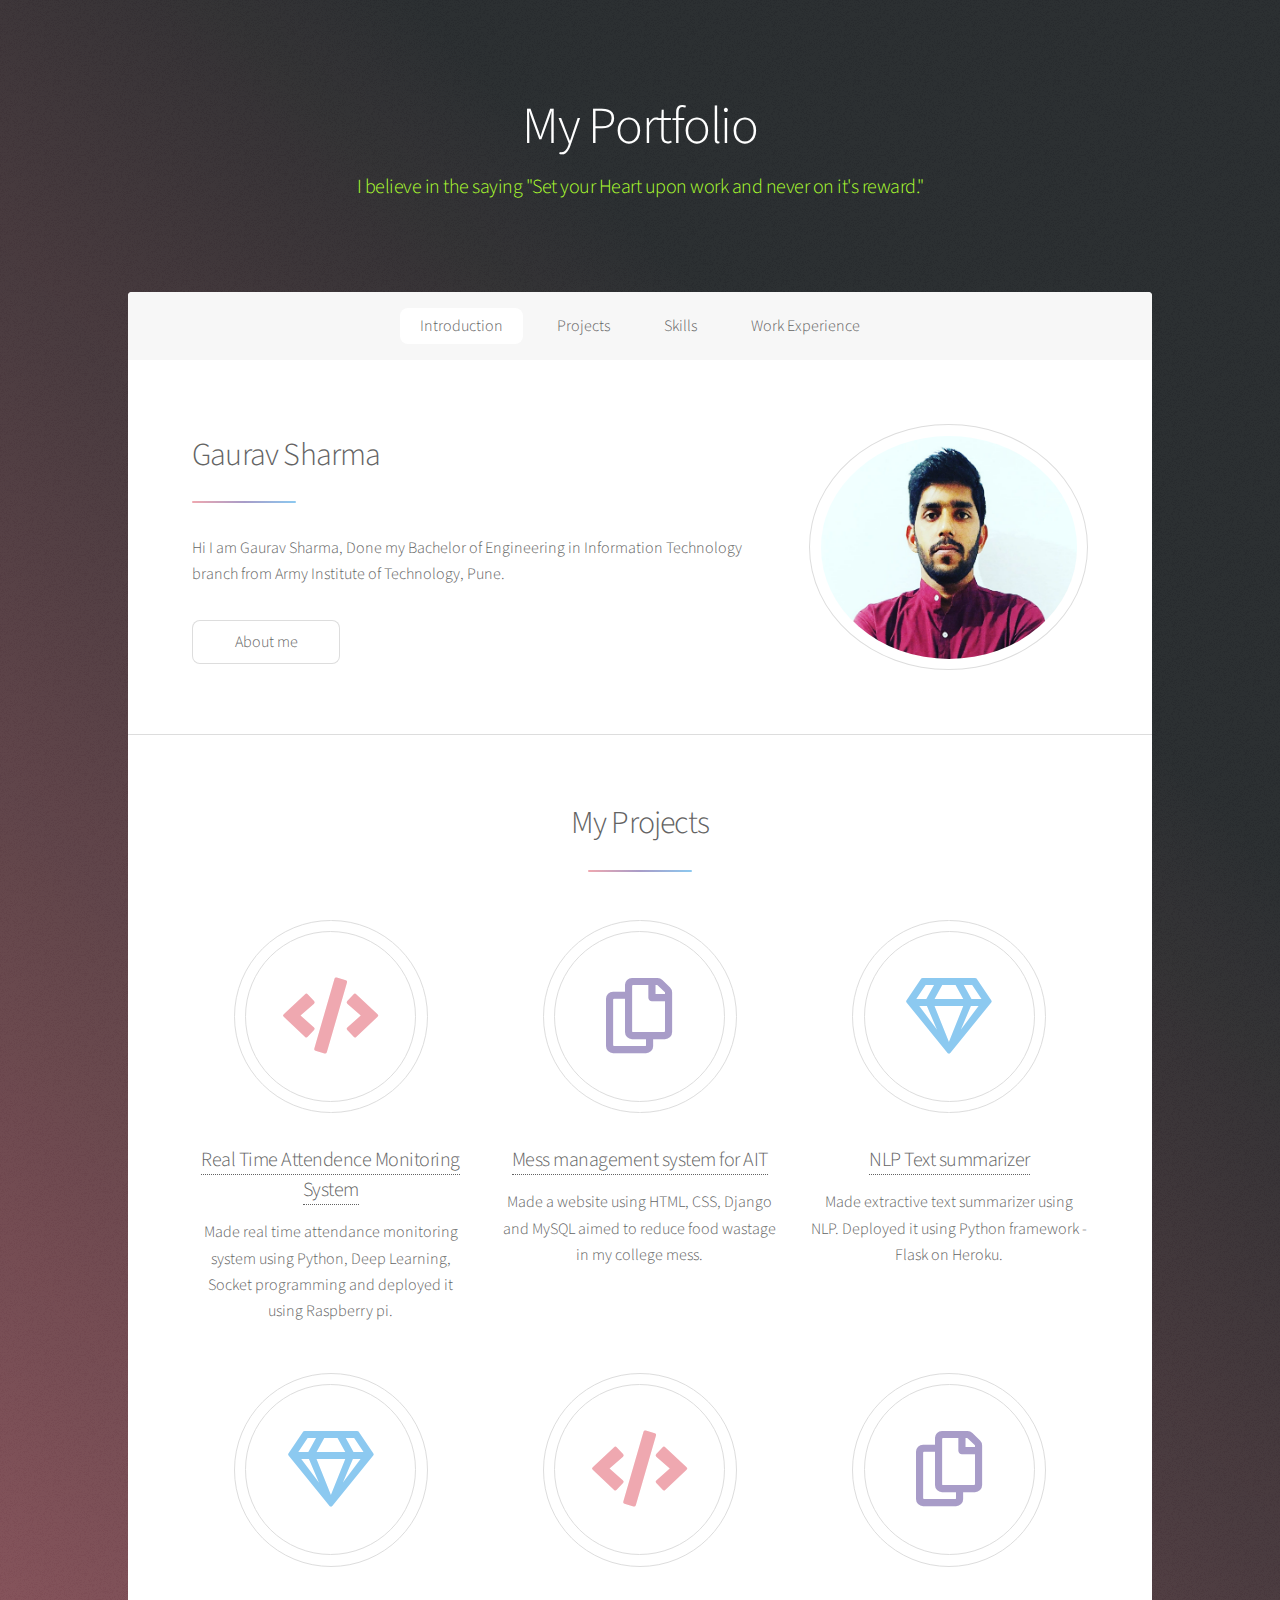
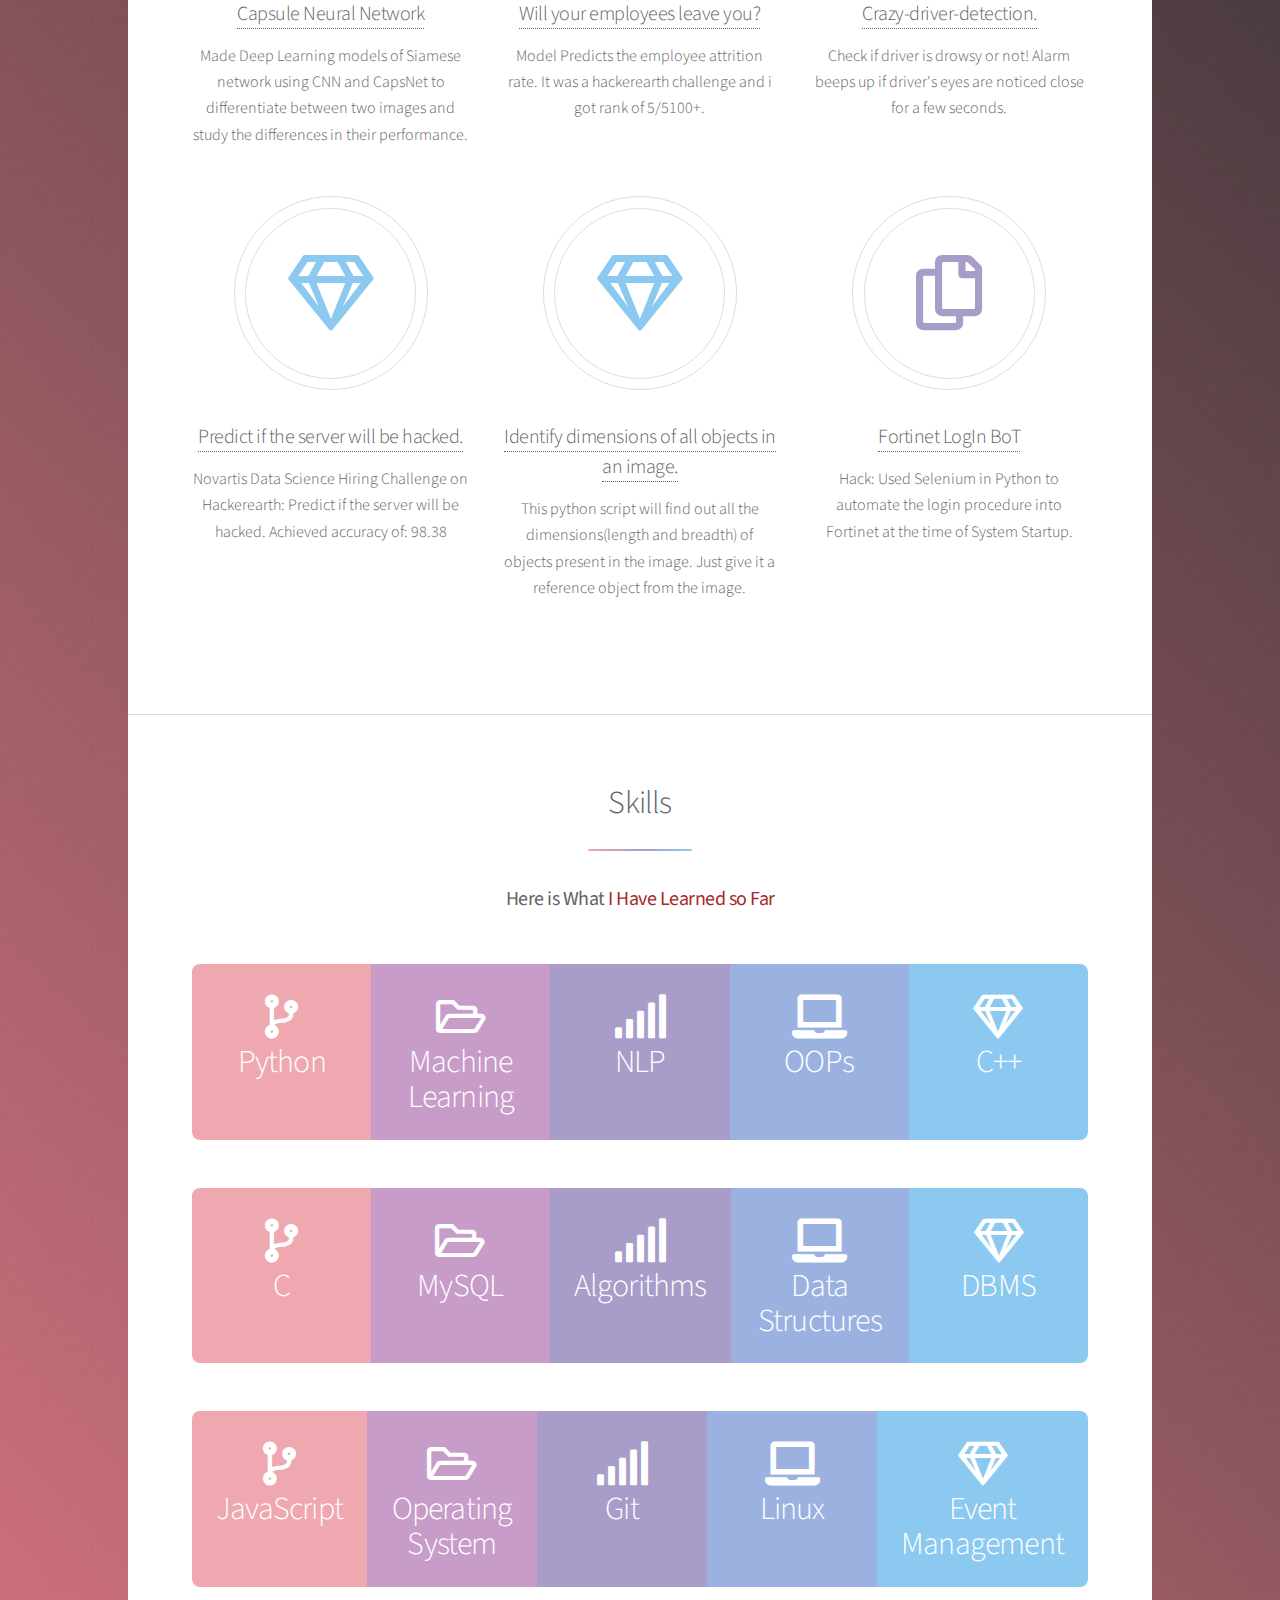
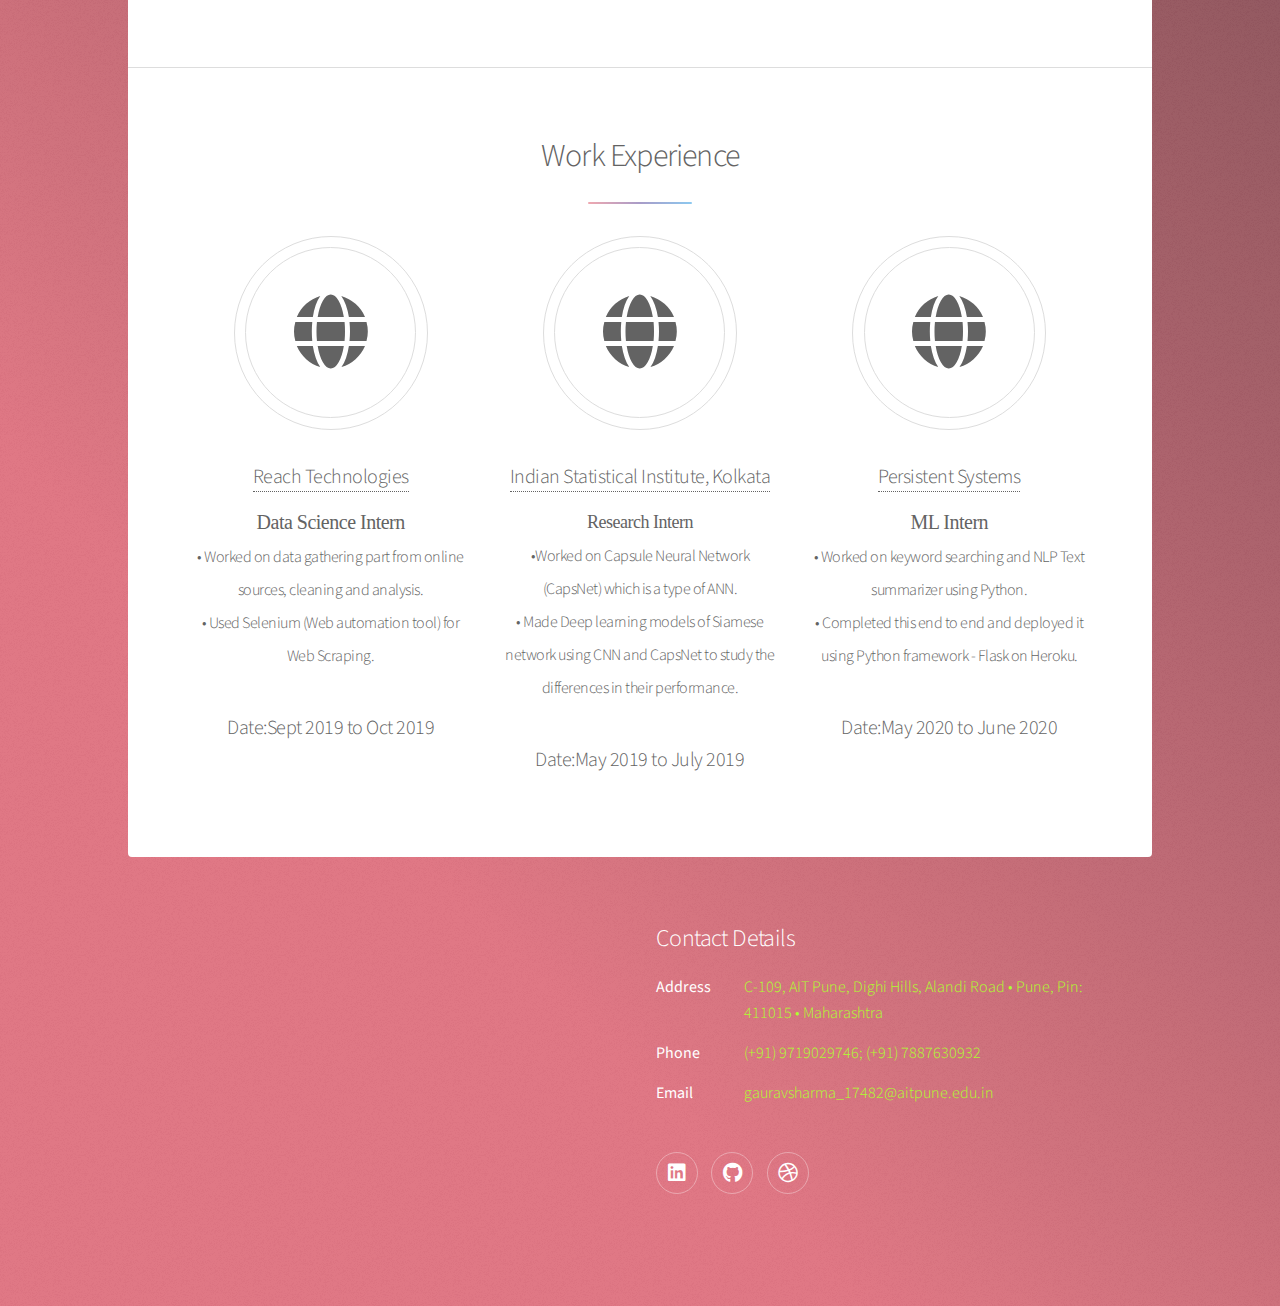
<file: index.html>
<!DOCTYPE HTML>
<!--
	Stellar by HTML5 UP
	html5up.net | @ajlkn
	Free for personal and commercial use under the CCA 3.0 license (html5up.net/license)
-->
<html>
	<head>
		<title>Resume</title>
		<meta charset="utf-8" />
		<meta name="viewport" content="width=device-width, initial-scale=1, user-scalable=no" />
		<link rel="stylesheet" href="assets/css/main.css" />
		<noscript><link rel="stylesheet" href="assets/css/noscript.css" /></noscript>
	</head>
	<body style = "background-color: brown;" class="is-preload">

		<!-- Wrapper -->
			<div id="wrapper">

				<!-- Header -->
					<header id="header" class="alt">
						<h1>My Portfolio</h1>
						<p>I believe in the saying  "Set your Heart upon work and never on it's reward."<br />

					</header>

				<!-- Nav -->
					<nav id="nav">
						<ul>
							<li><a href="#intro" class="active">Introduction</a></li>
							<li><a href="#first">Projects</a></li>
							<li><a href="#second">Skills</a></li>
							<li><a href="#cta">Work Experience</a></li>
						</ul>
					</nav>

				<!-- Main -->
					<div id="main">

						<!-- Introduction -->
							<section id="intro" class="main">
								<div class="spotlight">
									<div class="content">
										<header class="major">
											<h2>Gaurav Sharma</h2>
										</header>
										<p>Hi I am Gaurav Sharma,
Done my Bachelor of Engineering in Information Technology branch from Army Institute of Technology, Pune. </p>
										<ul class="actions">
											<li><a href="generic.html" class="button">About me</a></li>
										</ul>
									</div>
									<span class="image"><img src="images/gaurav.jpeg" alt="" /></span>
								</div>
							</section>

						<!-- Project Section -->
							<section id="first" class="main special">
								<header class="major">
									<h2>My Projects</h2>
								</header>
								<ul class="features">
									<li>
										<span class="icon solid major style1 fa-code"></span>

										<h3><a href="https://github.com/gs146/Real_time_attendence_monitoring_for_AIT-using-Deep-Learning-" >Real Time Attendence Monitoring System</a></h3>
										<p>Made real time attendance monitoring system using Python, Deep Learning, Socket programming and deployed it
											using Raspberry pi.</p>
									</li>
									<li>
										<span class="icon major style3 fa-copy"></span>
										<h3><a href="https://github.com/gs146/MP_AIT_Mess_Management_System" >Mess management system for AIT</a></h3>
										<p>Made a website using HTML, CSS, Django and MySQL aimed to reduce food wastage in my college mess.</p>
									</li>
									<li>
										<span class="icon major style5 fa-gem"></span>
										<h3><a href="https://long-story-short-summarizer.herokuapp.com/" >NLP Text summarizer</a></h3>
										<p>Made extractive text summarizer using NLP. Deployed it using Python framework - Flask on Heroku.</p>
									</li>

										<li>
										<span class="icon major style5 fa-gem"></span>
										<h3><a href="https://github.com/gs146/Capsule_Layer_based_Siamese_Network" >Capsule Neural Network</a></h3>
										<p>Made Deep Learning models of Siamese network using CNN and CapsNet to differentiate between two images and study the
											differences in their performance.</p>
									</li>
									<li>
										<span class="icon solid major style1 fa-code"></span>
										<h3><a href="https://github.com/gs146/HackerEarth-ML-challenge-Will-your-employees-leave-you-" >Will your employees leave you?</a></h3>
										<p>Model Predicts the employee attrition rate. It was a hackerearth challenge and i got rank of 5/5100+.</p>
									</li>
									<li>
										<span class="icon major style3 fa-copy"></span>
										<h3><a href="https://github.com/gs146/Crazy-driver-detection" >Crazy-driver-detection.</a></h3>
										<p>Check if driver is drowsy or not! Alarm beeps up if driver's eyes are noticed close for a few seconds.</p>
									</li>
									<li>
										<span class="icon major style5 fa-gem"></span>
										<h3><a href="https://github.com/gs146/predict-if-the-server-will-be-hacked-Novartis-challenge-" >Predict if the server will be hacked.</a></h3>
										<p>Novartis Data Science Hiring Challenge on Hackerearth: Predict if the server will be hacked. Achieved accuracy of: 98.38</p>
									</li>

										<li>
										<span class="icon major style5 fa-gem"></span>
										<h3><a href="https://github.com/gs146/P2_Identify-dimensions-of-all-objects-in-an-image" >Identify dimensions of all objects in an image.</a></h3>
										<p>This python script will find out all the dimensions(length and breadth) of objects present in the image. Just give it a reference object from the image.</p>
									</li>
									<li>
										<span class="icon major style3 fa-copy"></span>
										<h3><a href="generic.html" >Fortinet LogIn BoT</a></h3>
										<p>Hack: Used Selenium in Python to automate the login procedure into Fortinet at the time of System Startup.</p>
									</li>
									
								</ul>
								<footer class="major">
									<ul class="actions special">



										<!-- <li><a href="generic.html" class="button">Learn More</a></li>  -->
									</ul>
								</footer>
							</section>

						<!-- Second Section -->
							<section id="second" class="main special">
								<header class="major">
									<h2>Skills</h2>
									<p><b>Here is What <span style="color:brown;">I Have Learned so Far</span></b></p>
								</header>
								<ul class="statistics">
									<li class="style1">
											<!-- <a href="generic.html" >Learn More</a> -->
										<span class="icon solid fa-code-branch"></span>
										<strong>Python</strong>
									</li>
									<li class="style2">
										<span class="icon fa-folder-open"></span>
										<strong>Machine Learning</strong>
									</li>
									<li class="style3">
										<span class="icon solid fa-signal"></span>
										<strong>NLP</strong>
									</li>
									<li class="style4">
										<span class="icon solid fa-laptop"></span>
										<strong>OOPs</strong>
									</li>
									<li class="style5">
										<span class="icon fa-gem"></span>
										<strong>C++</strong>
									</li>


								</ul>
								<ul class="statistics">
									<li class="style1">
										<span class="icon solid fa-code-branch"></span>
										<strong>C</strong>
									</li>
									<li class="style2">
										<span class="icon fa-folder-open"></span>
										<strong>MySQL</strong>
									</li>
									<li class="style3">
										<span class="icon solid fa-signal"></span>
										<strong>Algorithms</strong>
									</li>
									<li class="style4">
										<span class="icon solid fa-laptop"></span>
										<strong>Data Structures</strong>
									</li>
									<li class="style5">
										<span class="icon fa-gem"></span>
										<strong>DBMS</strong>
									</li>


								</ul>

								</ul>
								<ul class="statistics">
									<li class="style1">
										<span class="icon solid fa-code-branch"></span>
										<strong>JavaScript</strong>
									</li>
									<li class="style2">
										<span class="icon fa-folder-open"></span>
										<strong>Operating System</strong>
									</li>
									<li class="style3">
										<span class="icon solid fa-signal"></span>
										<strong>Git</strong>
									</li>
									<li class="style4">
										<span class="icon solid fa-laptop"></span>
										<strong>Linux</strong> 
									</li>
									<li class="style5">
										<span class="icon fa-gem"></span>
										<strong>Event Management</strong> 
									</li>

									<!--
								</ul>

								<p class="content">content</p>
								<footer class="major">
									<ul class="actions special">
										<li><a href="generic.html" class="button">Learn More</a></li>
									</ul>
								-->
								</footer>
							</section>

						<!-- Get Started -->
							<section id="cta" class="main special">
								<header class="major">
									<h2>Work Experience</h2>
									
								<ul class="features">
									<li>
										<span class="icon solid major fas fa-globe"></span>

										<h3><a href="generic.html" >Reach Technologies</a></h3>
									<p><b><span style="font-size: 100%; font-family:Gill Sans;">Data Science Intern</b></span><br>
										<span style="font-size: 80%;">• Worked on data gathering part from online sources, cleaning and analysis.
										<br></br.......>• Used Selenium (Web automation tool) for Web Scraping.</p>
										<p>Date:Sept 2019 to Oct 2019</p></span>
									</li>
									<li>
										<span class="icon solid major fas fa-globe"></span>

										<h3><a href="generic.html" >Indian Statistical Institute, Kolkata</a></h3>
										
									<p><b><span style="font-size: 90%; font-family:Gill Sans;">Research Intern</b></span><br>
										<span style="font-size: 80%;">•Worked on Capsule Neural Network (CapsNet) which is a type of ANN.
										<br>
										• Made Deep learning models of Siamese network using CNN and CapsNet to study the
										differences in their performance.</p>
										<p>Date:May 2019 to July 2019</p></span>

									</li>
									
									
									<li>
										<span class="icon solid major fas fa-globe"></span>

										<h3><a href="generic.html" >Persistent Systems</a></h3>
									<p><b><span style="font-size: 100%; font-family:Gill Sans;">ML Intern</b></span><br>
										<span style="font-size: 80%;">• Worked on keyword searching and NLP Text summarizer using Python.
										<br>• Completed this end to end and deployed it using Python framework - Flask on Heroku.</p>
										<p>Date:May 2020 to June 2020</p></span>
									</li>
								
								<!-- <footer class="major">
									<ul class="actions special">
										<li><a href="https://medium.com/@bhrt_sharma" class="button primary">See Bharat's Blogs</a></li>
										<li><a href="generic.html" class="button">Learn More</a></li>
									</ul>
								</footer> -->
							</section>
					</div>

				<!-- Footer -->
						<footer id="footer">
						<section>
							<!--
							<h2>Aliquam sed mauris</h2>
							<p>Sed lorem ipsum dolor sit amet et nullam consequat feugiat consequat magna adipiscing tempus etiam dolore veroeros. eget dapibus mauris. Cras aliquet, nisl ut viverra sollicitudin, ligula erat egestas velit, vitae tincidunt odio.</p>
							<ul class="actions">
								<li><a href="#" class="button">Learn More</a></li>
							</ul>
						-->
						</section>
						<section>
							<h2>Contact Details</h2>
							<dl class="alt">
								<dt>Address</dt>
								<dd>C-109, AIT Pune, Dighi Hills, Alandi Road &bull;  Pune, Pin: 411015 &bull;  Maharashtra</dd>
								<dt>Phone</dt>
								<dd>(+91) 9719029746; (+91) 7887630932 </dd>
								<dt>Email</dt>
								<dd>gauravsharma_17482@aitpune.edu.in</dd>
							</dl>
							<ul class="icons">
								<!-- <li><a href="#" class="icon brands fa-twitter alt"><span class="label">Twitter</span></a></li> -->
								<!-- <li><a href="#" class="icon brands fa-facebook-f alt"><span class="label">Facebook</span></a></li> -->
								<li><a href="https://www.linkedin.com/in/gs146" class="icon brands fa-linkedin alt"><span class="label">LinkedIn</span></a></li>
								<li><a href="https://github.com/gs146" class="icon brands fa-github alt"><span class="label">GitHub</span></a></li>
								<li><a href="#" class="icon brands fa-dribbble alt"><span class="label">Dribbble</span></a></li>
							</ul>
						</section>
					</footer>


			</div>

		<!-- Scripts -->
			<script src="assets/js/jquery.min.js"></script>
			<script src="assets/js/jquery.scrollex.min.js"></script>
			<script src="assets/js/jquery.scrolly.min.js"></script>
			<script src="assets/js/browser.min.js"></script>
			<script src="assets/js/breakpoints.min.js"></script>
			<script src="assets/js/util.js"></script>
			<script src="assets/js/main.js"></script>

	</body>
</html>
</file>
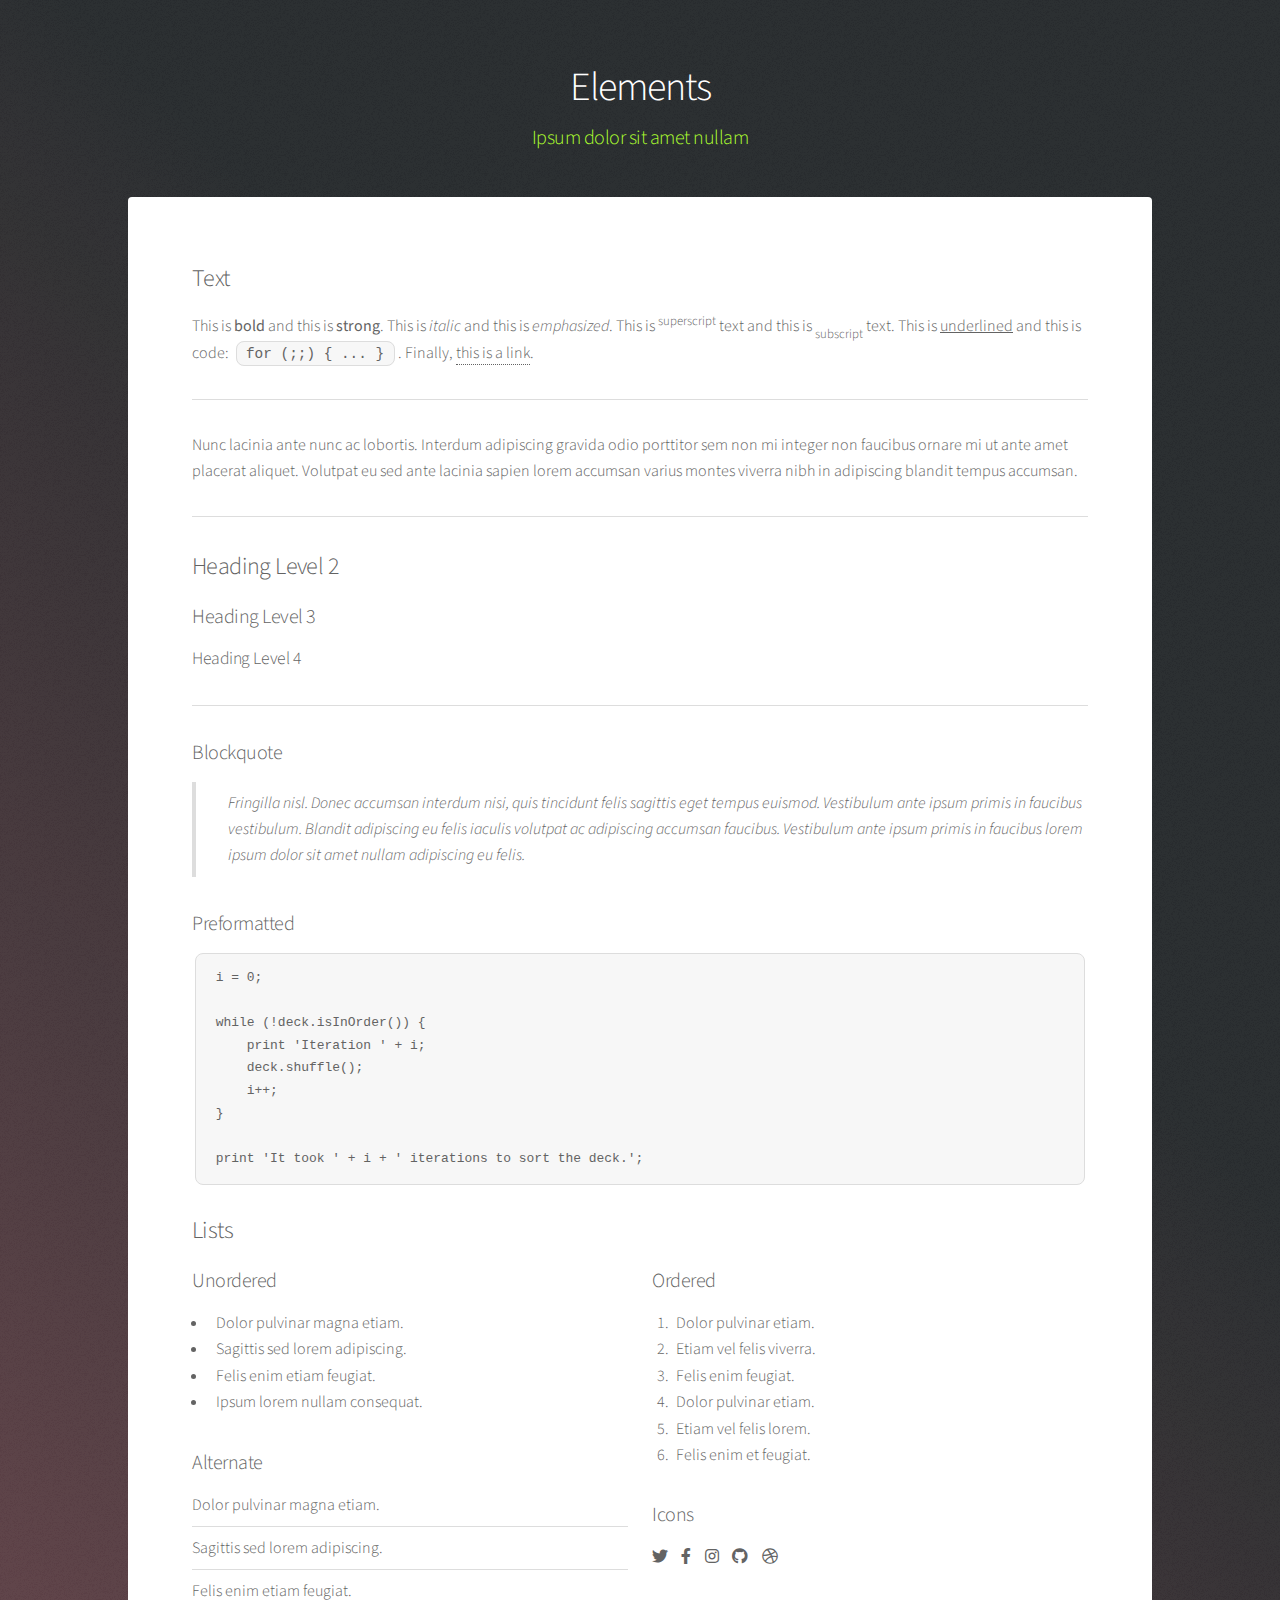
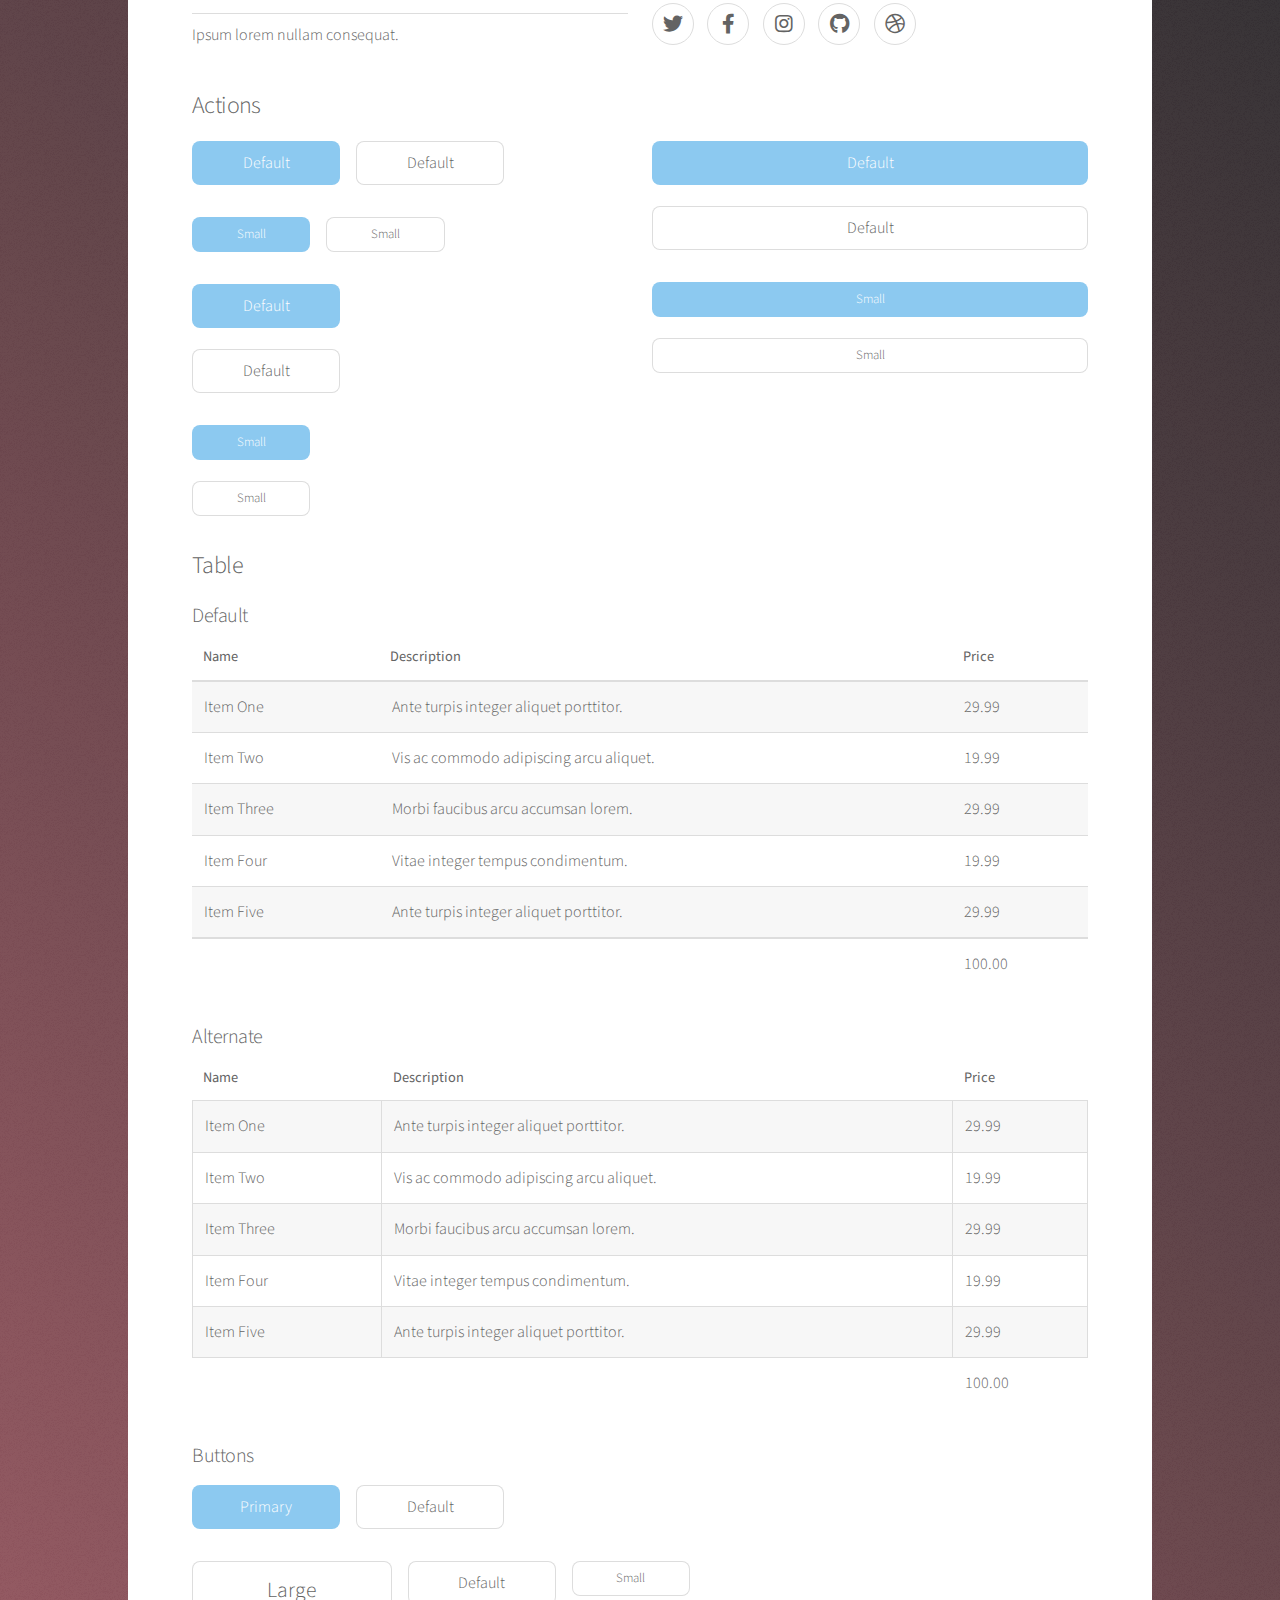
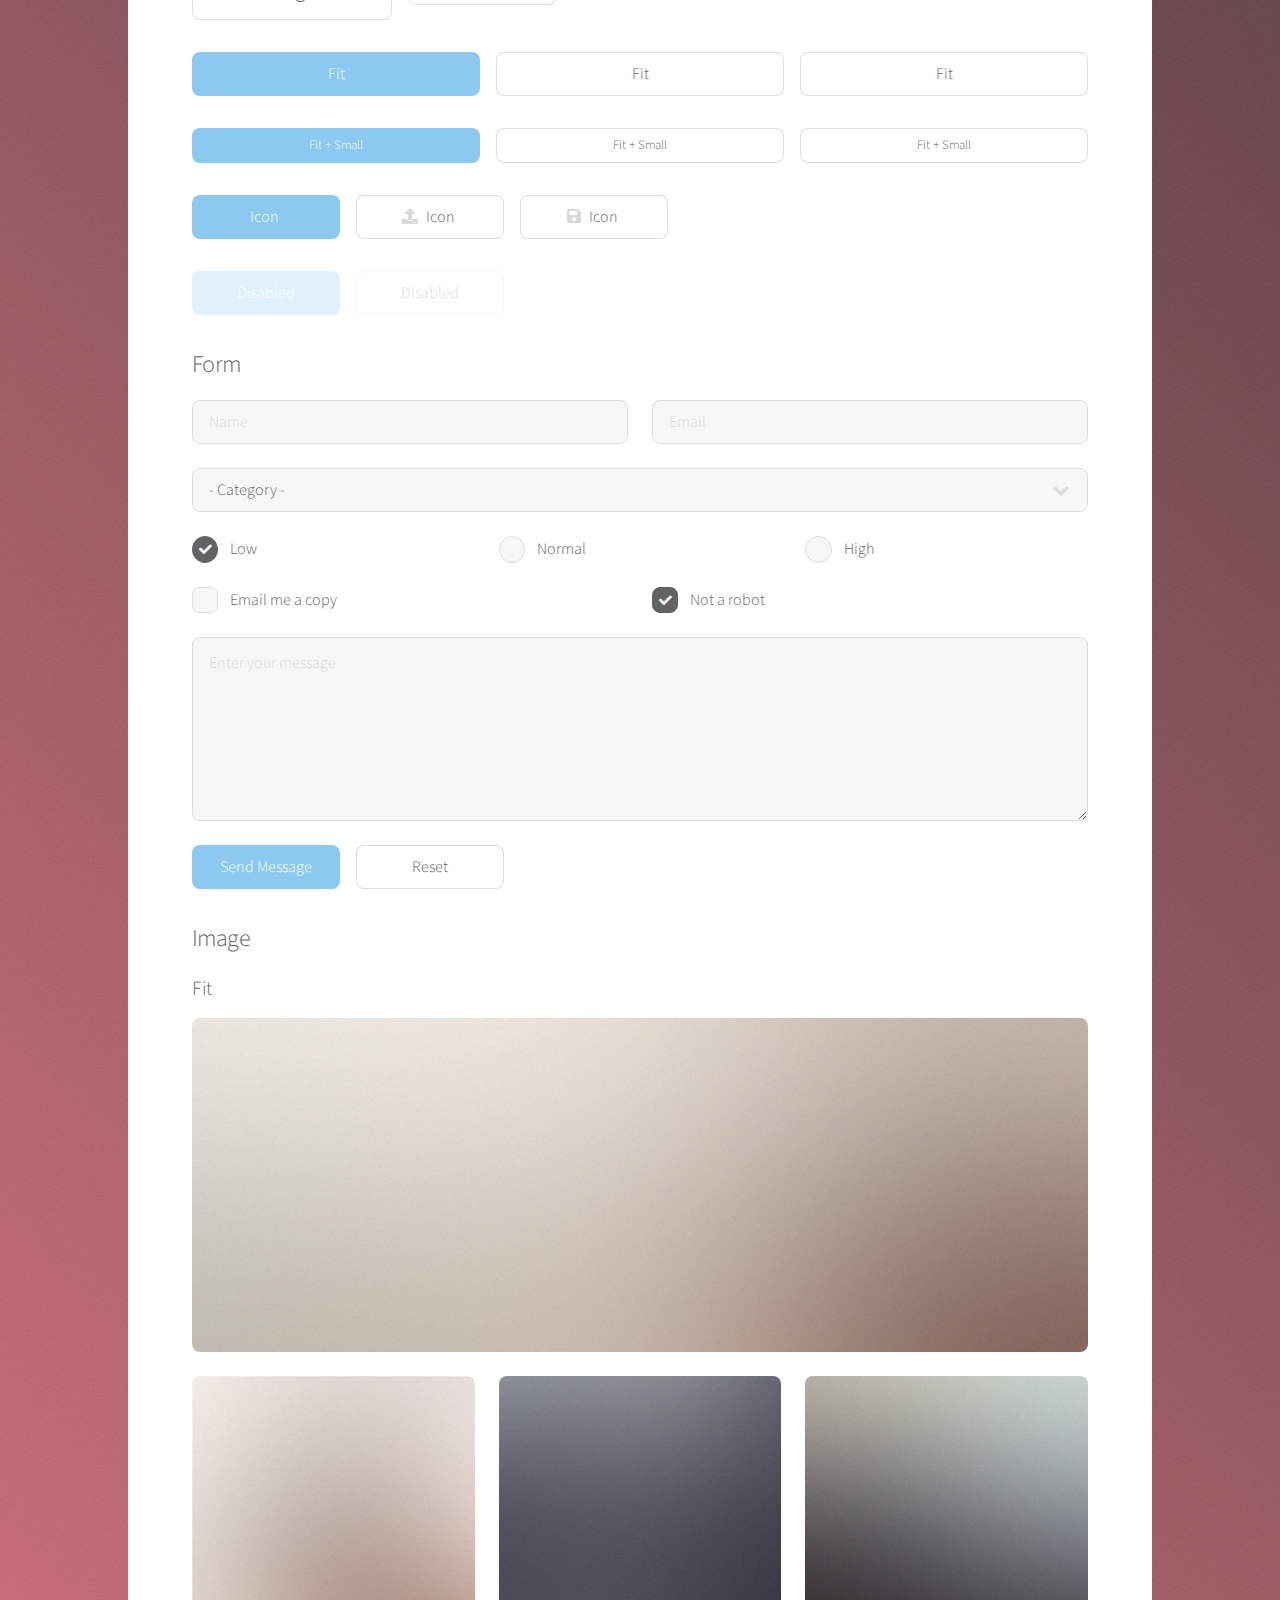
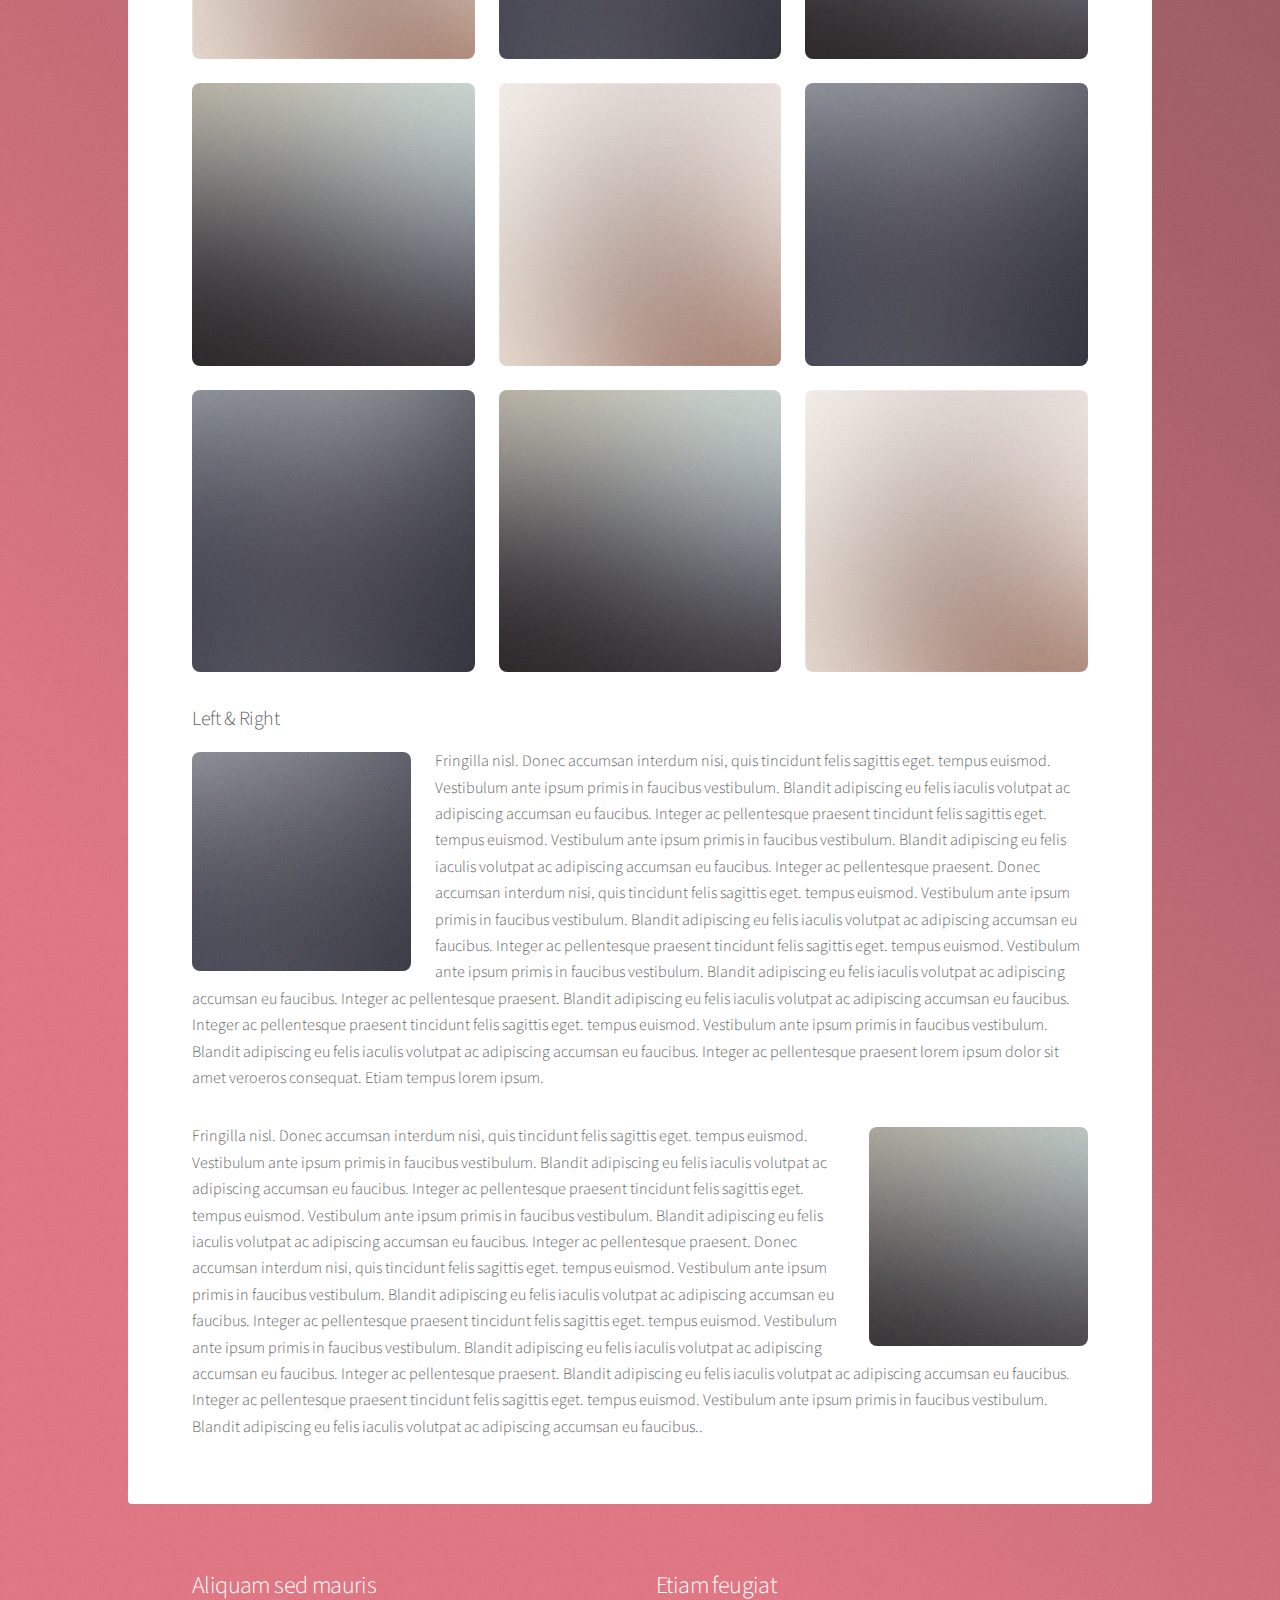
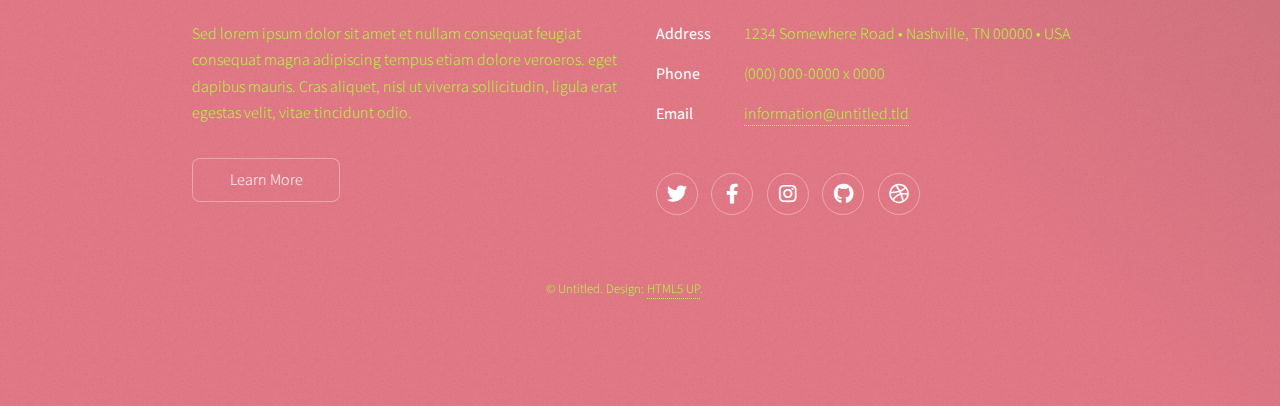
<file: elements.html>
<!DOCTYPE HTML>
<!--
	Stellar by HTML5 UP
	html5up.net | @ajlkn
	Free for personal and commercial use under the CCA 3.0 license (html5up.net/license)
-->
<html>
	<head>
		<title>Elements - Stellar by HTML5 UP</title>
		<meta charset="utf-8" />
		<meta name="viewport" content="width=device-width, initial-scale=1, user-scalable=no" />
		<link rel="stylesheet" href="assets/css/main.css" />
		<noscript><link rel="stylesheet" href="assets/css/noscript.css" /></noscript>
	</head>
	<body class="is-preload">

		<!-- Wrapper -->
			<div id="wrapper">

				<!-- Header -->
					<header id="header">
						<h1>Elements</h1>
						<p>Ipsum dolor sit amet nullam</p>
					</header>

				<!-- Main -->
					<div id="main">

						<!-- Content -->
							<section id="content" class="main">

								<!-- Text -->
									<section>
										<h2>Text</h2>
										<p>This is <b>bold</b> and this is <strong>strong</strong>. This is <i>italic</i> and this is <em>emphasized</em>.
										This is <sup>superscript</sup> text and this is <sub>subscript</sub> text.
										This is <u>underlined</u> and this is code: <code>for (;;) { ... }</code>. Finally, <a href="#">this is a link</a>.</p>
										<hr />
										<p>Nunc lacinia ante nunc ac lobortis. Interdum adipiscing gravida odio porttitor sem non mi integer non faucibus ornare mi ut ante amet placerat aliquet. Volutpat eu sed ante lacinia sapien lorem accumsan varius montes viverra nibh in adipiscing blandit tempus accumsan.</p>
										<hr />
										<h2>Heading Level 2</h2>
										<h3>Heading Level 3</h3>
										<h4>Heading Level 4</h4>
										<hr />
										<h3>Blockquote</h3>
										<blockquote>Fringilla nisl. Donec accumsan interdum nisi, quis tincidunt felis sagittis eget tempus euismod. Vestibulum ante ipsum primis in faucibus vestibulum. Blandit adipiscing eu felis iaculis volutpat ac adipiscing accumsan faucibus. Vestibulum ante ipsum primis in faucibus lorem ipsum dolor sit amet nullam adipiscing eu felis.</blockquote>
										<h3>Preformatted</h3>
										<pre><code>i = 0;

while (!deck.isInOrder()) {
    print 'Iteration ' + i;
    deck.shuffle();
    i++;
}

print 'It took ' + i + ' iterations to sort the deck.';</code></pre>
									</section>

								<!-- Lists -->
									<section>
										<h2>Lists</h2>
										<div class="row">
											<div class="col-6 col-12-medium">
												<h3>Unordered</h3>
												<ul>
													<li>Dolor pulvinar magna etiam.</li>
													<li>Sagittis sed lorem adipiscing.</li>
													<li>Felis enim etiam feugiat.</li>
													<li>Ipsum lorem nullam consequat.</li>
												</ul>
												<h3>Alternate</h3>
												<ul class="alt">
													<li>Dolor pulvinar magna etiam.</li>
													<li>Sagittis sed lorem adipiscing.</li>
													<li>Felis enim etiam feugiat.</li>
													<li>Ipsum lorem nullam consequat.</li>
												</ul>
											</div>
											<div class="col-6 col-12-medium">
												<h3>Ordered</h3>
												<ol>
													<li>Dolor pulvinar etiam.</li>
													<li>Etiam vel felis viverra.</li>
													<li>Felis enim feugiat.</li>
													<li>Dolor pulvinar etiam.</li>
													<li>Etiam vel felis lorem.</li>
													<li>Felis enim et feugiat.</li>
												</ol>
												<h3>Icons</h3>
												<ul class="icons">
													<li><a href="#" class="icon brands fa-twitter"><span class="label">Twitter</span></a></li>
													<li><a href="#" class="icon brands fa-facebook-f"><span class="label">Facebook</span></a></li>
													<li><a href="#" class="icon brands fa-instagram"><span class="label">Instagram</span></a></li>
													<li><a href="#" class="icon brands fa-github"><span class="label">GitHub</span></a></li>
													<li><a href="#" class="icon brands fa-dribbble"><span class="label">Dribbble</span></a></li>
												</ul>
												<ul class="icons">
													<li><a href="#" class="icon brands alt fa-twitter"><span class="label">Twitter</span></a></li>
													<li><a href="#" class="icon brands alt fa-facebook-f"><span class="label">Facebook</span></a></li>
													<li><a href="#" class="icon brands alt fa-instagram"><span class="label">Instagram</span></a></li>
													<li><a href="#" class="icon brands alt fa-github"><span class="label">GitHub</span></a></li>
													<li><a href="#" class="icon brands alt fa-dribbble"><span class="label">Dribbble</span></a></li>
												</ul>
											</div>
										</div>
										<h2>Actions</h2>
										<div class="row">
											<div class="col-6 col-12-medium">
												<ul class="actions">
													<li><a href="#" class="button primary">Default</a></li>
													<li><a href="#" class="button">Default</a></li>
												</ul>
												<ul class="actions small">
													<li><a href="#" class="button primary small">Small</a></li>
													<li><a href="#" class="button small">Small</a></li>
												</ul>
												<ul class="actions stacked">
													<li><a href="#" class="button primary">Default</a></li>
													<li><a href="#" class="button">Default</a></li>
												</ul>
												<ul class="actions stacked">
													<li><a href="#" class="button primary small">Small</a></li>
													<li><a href="#" class="button small">Small</a></li>
												</ul>
											</div>
											<div class="col-6 col-12-medium">
												<ul class="actions stacked">
													<li><a href="#" class="button primary fit">Default</a></li>
													<li><a href="#" class="button fit">Default</a></li>
												</ul>
												<ul class="actions stacked">
													<li><a href="#" class="button primary small fit">Small</a></li>
													<li><a href="#" class="button small fit">Small</a></li>
												</ul>
											</div>
										</div>
									</section>

								<!-- Table -->
									<section>
										<h2>Table</h2>
										<h3>Default</h3>
										<div class="table-wrapper">
											<table>
												<thead>
													<tr>
														<th>Name</th>
														<th>Description</th>
														<th>Price</th>
													</tr>
												</thead>
												<tbody>
													<tr>
														<td>Item One</td>
														<td>Ante turpis integer aliquet porttitor.</td>
														<td>29.99</td>
													</tr>
													<tr>
														<td>Item Two</td>
														<td>Vis ac commodo adipiscing arcu aliquet.</td>
														<td>19.99</td>
													</tr>
													<tr>
														<td>Item Three</td>
														<td> Morbi faucibus arcu accumsan lorem.</td>
														<td>29.99</td>
													</tr>
													<tr>
														<td>Item Four</td>
														<td>Vitae integer tempus condimentum.</td>
														<td>19.99</td>
													</tr>
													<tr>
														<td>Item Five</td>
														<td>Ante turpis integer aliquet porttitor.</td>
														<td>29.99</td>
													</tr>
												</tbody>
												<tfoot>
													<tr>
														<td colspan="2"></td>
														<td>100.00</td>
													</tr>
												</tfoot>
											</table>
										</div>

										<h3>Alternate</h3>
										<div class="table-wrapper">
											<table class="alt">
												<thead>
													<tr>
														<th>Name</th>
														<th>Description</th>
														<th>Price</th>
													</tr>
												</thead>
												<tbody>
													<tr>
														<td>Item One</td>
														<td>Ante turpis integer aliquet porttitor.</td>
														<td>29.99</td>
													</tr>
													<tr>
														<td>Item Two</td>
														<td>Vis ac commodo adipiscing arcu aliquet.</td>
														<td>19.99</td>
													</tr>
													<tr>
														<td>Item Three</td>
														<td> Morbi faucibus arcu accumsan lorem.</td>
														<td>29.99</td>
													</tr>
													<tr>
														<td>Item Four</td>
														<td>Vitae integer tempus condimentum.</td>
														<td>19.99</td>
													</tr>
													<tr>
														<td>Item Five</td>
														<td>Ante turpis integer aliquet porttitor.</td>
														<td>29.99</td>
													</tr>
												</tbody>
												<tfoot>
													<tr>
														<td colspan="2"></td>
														<td>100.00</td>
													</tr>
												</tfoot>
											</table>
										</div>
									</section>

								<!-- Buttons -->
									<section>
										<h3>Buttons</h3>
										<ul class="actions">
											<li><a href="#" class="button primary">Primary</a></li>
											<li><a href="#" class="button">Default</a></li>
										</ul>
										<ul class="actions">
											<li><a href="#" class="button large">Large</a></li>
											<li><a href="#" class="button">Default</a></li>
											<li><a href="#" class="button small">Small</a></li>
										</ul>
										<ul class="actions fit">
											<li><a href="#" class="button primary fit">Fit</a></li>
											<li><a href="#" class="button fit">Fit</a></li>
											<li><a href="#" class="button fit">Fit</a></li>
										</ul>
										<ul class="actions fit small">
											<li><a href="#" class="button primary fit small">Fit + Small</a></li>
											<li><a href="#" class="button fit small">Fit + Small</a></li>
											<li><a href="#" class="button fit small">Fit + Small</a></li>
										</ul>
										<ul class="actions">
											<li><a href="#" class="button primary icon solidfa-download">Icon</a></li>
											<li><a href="#" class="button icon solid fa-upload">Icon</a></li>
											<li><a href="#" class="button icon solid fa-save">Icon</a></li>
										</ul>
										<ul class="actions">
											<li><span class="button primary disabled">Disabled</span></li>
											<li><span class="button disabled">Disabled</span></li>
										</ul>
									</section>

								<!-- Form -->
									<section>
										<h2>Form</h2>
										<form method="post" action="#">
											<div class="row gtr-uniform">
												<div class="col-6 col-12-xsmall">
													<input type="text" name="demo-name" id="demo-name" value="" placeholder="Name" />
												</div>
												<div class="col-6 col-12-xsmall">
													<input type="email" name="demo-email" id="demo-email" value="" placeholder="Email" />
												</div>
												<div class="col-12">
													<select name="demo-category" id="demo-category">
														<option value="">- Category -</option>
														<option value="1">Manufacturing</option>
														<option value="1">Shipping</option>
														<option value="1">Administration</option>
														<option value="1">Human Resources</option>
													</select>
												</div>
												<div class="col-4 col-12-small">
													<input type="radio" id="demo-priority-low" name="demo-priority" checked>
													<label for="demo-priority-low">Low</label>
												</div>
												<div class="col-4 col-12-small">
													<input type="radio" id="demo-priority-normal" name="demo-priority">
													<label for="demo-priority-normal">Normal</label>
												</div>
												<div class="col-4 col-12-small">
													<input type="radio" id="demo-priority-high" name="demo-priority">
													<label for="demo-priority-high">High</label>
												</div>
												<div class="col-6 col-12-small">
													<input type="checkbox" id="demo-copy" name="demo-copy">
													<label for="demo-copy">Email me a copy</label>
												</div>
												<div class="col-6 col-12-small">
													<input type="checkbox" id="demo-human" name="demo-human" checked>
													<label for="demo-human">Not a robot</label>
												</div>
												<div class="col-12">
													<textarea name="demo-message" id="demo-message" placeholder="Enter your message" rows="6"></textarea>
												</div>
												<div class="col-12">
													<ul class="actions">
														<li><input type="submit" value="Send Message" class="primary" /></li>
														<li><input type="reset" value="Reset" /></li>
													</ul>
												</div>
											</div>
										</form>
									</section>

								<!-- Image -->
									<section>
										<h2>Image</h2>
										<h3>Fit</h3>
										<div class="box alt">
											<div class="row gtr-uniform">
												<div class="col-12"><span class="image fit"><img src="images/pic04.jpg" alt="" /></span></div>
												<div class="col-4"><span class="image fit"><img src="images/pic01.jpg" alt="" /></span></div>
												<div class="col-4"><span class="image fit"><img src="images/pic02.jpg" alt="" /></span></div>
												<div class="col-4"><span class="image fit"><img src="images/pic03.jpg" alt="" /></span></div>
												<div class="col-4"><span class="image fit"><img src="images/pic03.jpg" alt="" /></span></div>
												<div class="col-4"><span class="image fit"><img src="images/pic01.jpg" alt="" /></span></div>
												<div class="col-4"><span class="image fit"><img src="images/pic02.jpg" alt="" /></span></div>
												<div class="col-4"><span class="image fit"><img src="images/pic02.jpg" alt="" /></span></div>
												<div class="col-4"><span class="image fit"><img src="images/pic03.jpg" alt="" /></span></div>
												<div class="col-4"><span class="image fit"><img src="images/pic01.jpg" alt="" /></span></div>
											</div>
										</div>
										<h3>Left &amp; Right</h3>
										<p><span class="image left"><img src="images/pic05.jpg" alt="" /></span>Fringilla nisl. Donec accumsan interdum nisi, quis tincidunt felis sagittis eget. tempus euismod. Vestibulum ante ipsum primis in faucibus vestibulum. Blandit adipiscing eu felis iaculis volutpat ac adipiscing accumsan eu faucibus. Integer ac pellentesque praesent tincidunt felis sagittis eget. tempus euismod. Vestibulum ante ipsum primis in faucibus vestibulum. Blandit adipiscing eu felis iaculis volutpat ac adipiscing accumsan eu faucibus. Integer ac pellentesque praesent. Donec accumsan interdum nisi, quis tincidunt felis sagittis eget. tempus euismod. Vestibulum ante ipsum primis in faucibus vestibulum. Blandit adipiscing eu felis iaculis volutpat ac adipiscing accumsan eu faucibus. Integer ac pellentesque praesent tincidunt felis sagittis eget. tempus euismod. Vestibulum ante ipsum primis in faucibus vestibulum. Blandit adipiscing eu felis iaculis volutpat ac adipiscing accumsan eu faucibus. Integer ac pellentesque praesent. Blandit adipiscing eu felis iaculis volutpat ac adipiscing accumsan eu faucibus. Integer ac pellentesque praesent tincidunt felis sagittis eget. tempus euismod. Vestibulum ante ipsum primis in faucibus vestibulum. Blandit adipiscing eu felis iaculis volutpat ac adipiscing accumsan eu faucibus. Integer ac pellentesque praesent lorem ipsum dolor sit amet veroeros consequat. Etiam tempus lorem ipsum.</p>
										<p><span class="image right"><img src="images/pic06.jpg" alt="" /></span>Fringilla nisl. Donec accumsan interdum nisi, quis tincidunt felis sagittis eget. tempus euismod. Vestibulum ante ipsum primis in faucibus vestibulum. Blandit adipiscing eu felis iaculis volutpat ac adipiscing accumsan eu faucibus. Integer ac pellentesque praesent tincidunt felis sagittis eget. tempus euismod. Vestibulum ante ipsum primis in faucibus vestibulum. Blandit adipiscing eu felis iaculis volutpat ac adipiscing accumsan eu faucibus. Integer ac pellentesque praesent. Donec accumsan interdum nisi, quis tincidunt felis sagittis eget. tempus euismod. Vestibulum ante ipsum primis in faucibus vestibulum. Blandit adipiscing eu felis iaculis volutpat ac adipiscing accumsan eu faucibus. Integer ac pellentesque praesent tincidunt felis sagittis eget. tempus euismod. Vestibulum ante ipsum primis in faucibus vestibulum. Blandit adipiscing eu felis iaculis volutpat ac adipiscing accumsan eu faucibus. Integer ac pellentesque praesent. Blandit adipiscing eu felis iaculis volutpat ac adipiscing accumsan eu faucibus. Integer ac pellentesque praesent tincidunt felis sagittis eget. tempus euismod. Vestibulum ante ipsum primis in faucibus vestibulum. Blandit adipiscing eu felis iaculis volutpat ac adipiscing accumsan eu faucibus..</p>
									</section>

							</section>

					</div>

				<!-- Footer -->
					<footer id="footer">
						<section>
							<h2>Aliquam sed mauris</h2>
							<p>Sed lorem ipsum dolor sit amet et nullam consequat feugiat consequat magna adipiscing tempus etiam dolore veroeros. eget dapibus mauris. Cras aliquet, nisl ut viverra sollicitudin, ligula erat egestas velit, vitae tincidunt odio.</p>
							<ul class="actions">
								<li><a href="#" class="button">Learn More</a></li>
							</ul>
						</section>
						<section>
							<h2>Etiam feugiat</h2>
							<dl class="alt">
								<dt>Address</dt>
								<dd>1234 Somewhere Road &bull; Nashville, TN 00000 &bull; USA</dd>
								<dt>Phone</dt>
								<dd>(000) 000-0000 x 0000</dd>
								<dt>Email</dt>
								<dd><a href="#">information@untitled.tld</a></dd>
							</dl>
							<ul class="icons">
								<li><a href="#" class="icon brands fa-twitter alt"><span class="label">Twitter</span></a></li>
								<li><a href="#" class="icon brands fa-facebook-f alt"><span class="label">Facebook</span></a></li>
								<li><a href="#" class="icon brands fa-instagram alt"><span class="label">Instagram</span></a></li>
								<li><a href="#" class="icon brands fa-github alt"><span class="label">GitHub</span></a></li>
								<li><a href="#" class="icon brands fa-dribbble alt"><span class="label">Dribbble</span></a></li>
							</ul>
						</section>
						<p class="copyright">&copy; Untitled. Design: <a href="https://html5up.net">HTML5 UP</a>.</p>
					</footer>

			</div>

		<!-- Scripts -->
			<script src="assets/js/jquery.min.js"></script>
			<script src="assets/js/jquery.scrollex.min.js"></script>
			<script src="assets/js/jquery.scrolly.min.js"></script>
			<script src="assets/js/browser.min.js"></script>
			<script src="assets/js/breakpoints.min.js"></script>
			<script src="assets/js/util.js"></script>
			<script src="assets/js/main.js"></script>

	</body>
</html>
</file>
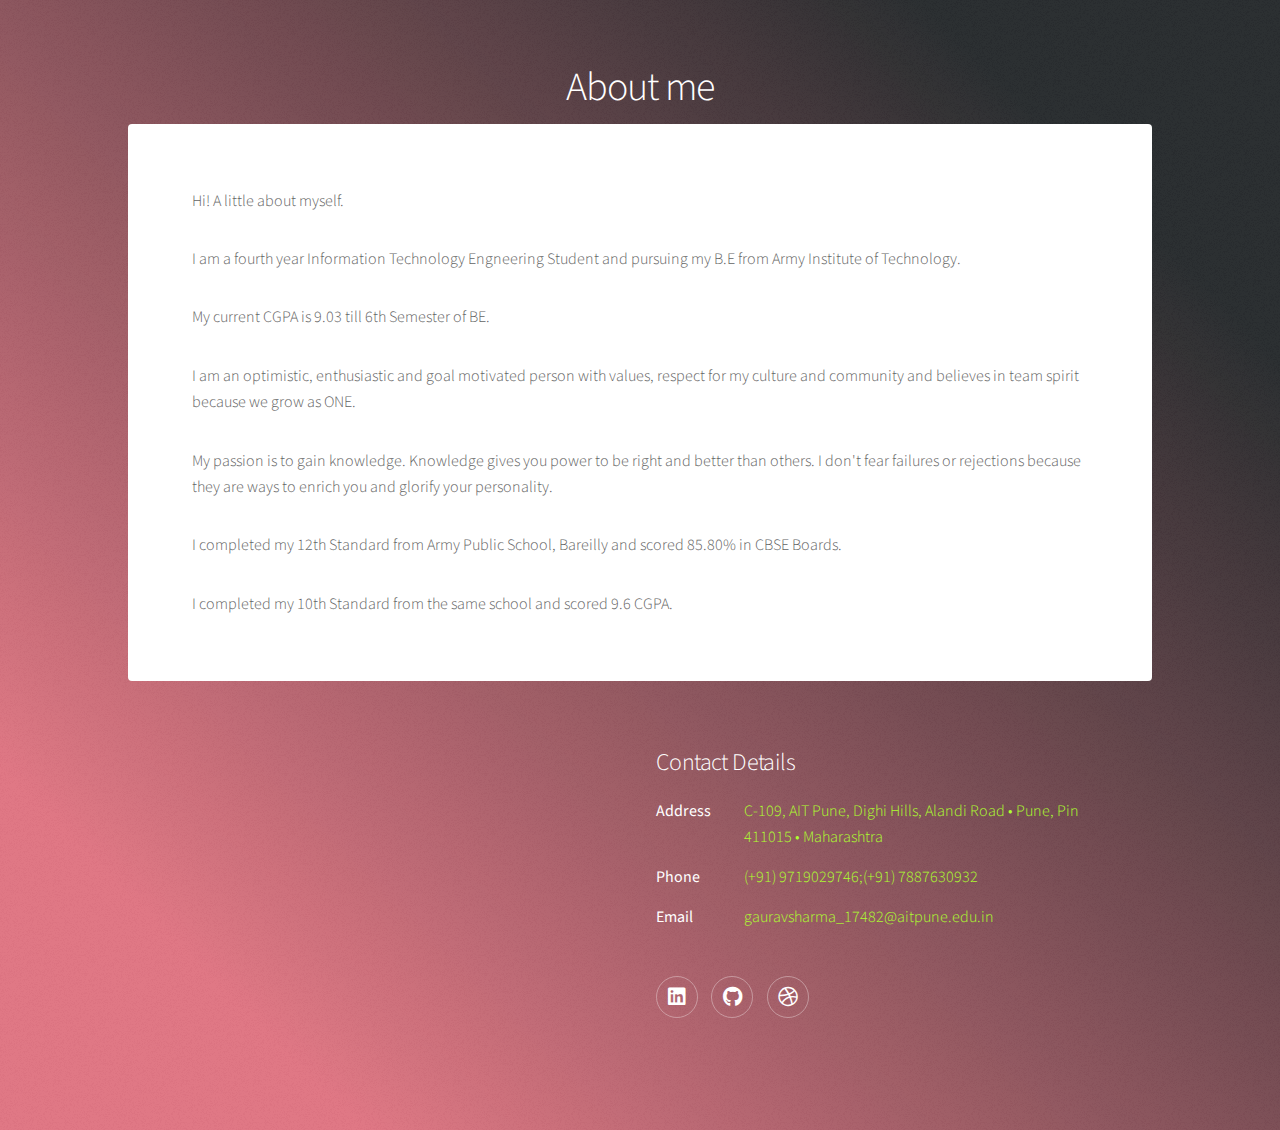
<file: generic.html>
<!DOCTYPE HTML>

<html>
	<head>
		<title>About me</title>
		<meta charset="utf-8" />
		<meta name="viewport" content="width=device-width, initial-scale=1, user-scalable=no" />
		<link rel="stylesheet" href="assets/css/main.css" />
		<noscript><link rel="stylesheet" href="assets/css/noscript.css" /></noscript>
	</head>
	<body class="is-preload">

		<!-- Wrapper -->
			<div id="wrapper">

				<!-- Header -->
					<header id="header">
						<h1>About me</h1>
					</header>

				<!-- Main -->
					<div id="main">

						<!-- Content -->
							<section id="content" class="main">
								<!-- <span class="image main"><img src="images/pic04.jpg" alt="" /></span> -->
								<!-- <h2>Data Science Enthusiast</h2> -->
				<p>Hi! A little about myself.</p>
				<p>I am a fourth year Information Technology Engneering Student and pursuing my B.E from Army Institute of Technology.</p>

				<p>My current CGPA is 9.03 till 6th Semester of BE.</p>

<!-- <p>I am interested in applying Data Science and Machine Learning to solve practical societal problems, as well as challenges in such application, like Model Interpretability, Causal Inference and Discovery.</p> -->

<p>I am an optimistic, enthusiastic and goal motivated person with values, respect for my culture and community and believes in team spirit because we grow as ONE.</p>

<p>My passion is to gain knowledge. Knowledge gives you power to be right and better than others. I don't fear failures or rejections because they are ways to enrich you 
	and glorify your personality.</p>

<p>I completed my 12th Standard from Army Public School, Bareilly and scored 85.80% in CBSE Boards.</p>
<p>I completed my 10th Standard from the same school and scored 9.6 CGPA.</p>

							</section>

					</div>

				<!-- Footer -->
					<footer id="footer">
						<section>
							<!--
							<h2>Aliquam sed mauris</h2>
							<p>Sed lorem ipsum dolor sit amet et nullam consequat feugiat consequat magna adipiscing tempus etiam dolore veroeros. eget dapibus mauris. Cras aliquet, nisl ut viverra sollicitudin, ligula erat egestas velit, vitae tincidunt odio.</p>
							<ul class="actions">
								<li><a href="#" class="button">Learn More</a></li>
							</ul>
						-->
						</section>
						<section>
							<h2>Contact Details</h2>
							<dl class="alt">
								<dt>Address</dt>
								<dd>C-109, AIT Pune, Dighi Hills, Alandi Road &bull;  Pune, Pin 411015 &bull;  Maharashtra</dd>
								<dt>Phone</dt>
								<dd>(+91) 9719029746;(+91) 7887630932 </dd>
								<dt>Email</dt>
								<dd>gauravsharma_17482@aitpune.edu.in</dd>
							</dl>
							<ul class="icons">
								<!-- <li><a href="#" class="icon brands fa-twitter alt"><span class="label">Twitter</span></a></li> -->
								<!-- <li><a href="#" class="icon brands fa-facebook-f alt"><span class="label">Facebook</span></a></li> -->
								<li><a href="https://www.linkedin.com/in/gs146" class="icon brands fa-linkedin alt"><span class="label">LinkedIn</span></a></li>
								<li><a href="https://github.com/gs146" class="icon brands fa-github alt"><span class="label">GitHub</span></a></li>
								<li><a href="#" class="icon brands fa-dribbble alt"><span class="label">Dribbble</span></a></li>
							</ul>
						</section>
					</footer>

			</div>

		<!-- Scripts -->
			<script src="assets/js/jquery.min.js"></script>
			<script src="assets/js/jquery.scrollex.min.js"></script>
			<script src="assets/js/jquery.scrolly.min.js"></script>
			<script src="assets/js/browser.min.js"></script>
			<script src="assets/js/breakpoints.min.js"></script>
			<script src="assets/js/util.js"></script>
			<script src="assets/js/main.js"></script>

	</body>
</html>
</file>
<file: assets/css/noscript.css>
/*
	Stellar by HTML5 UP
	html5up.net | @ajlkn
	Free for personal and commercial use under the CCA 3.0 license (html5up.net/license)
*/

/* Header */

	body.is-preload #header.alt > * {
		opacity: 1;
	}

	body.is-preload #header.alt .logo {
		-moz-transform: none;
		-webkit-transform: none;
		-ms-transform: none;
		transform: none;
	}
</file>
<file: assets/css/main.css>
@import url(fontawesome-all.min.css);
@import 'https://fonts.googleapis.com/css?family=Source+Sans+Pro:300,400';

/*
	Stellar by HTML5 UP
	html5up.net | @ajlkn
	Free for personal and commercial use under the CCA 3.0 license (html5up.net/license)
*/

html, body, div, span, applet, object,
iframe, h1, h2, h3, h4, h5, h6, p, blockquote,
pre, a, abbr, acronym, address, big, cite,
code, del, dfn, em, img, ins, kbd, q, s, samp,
small, strike, strong, sub, sup, tt, var, b,
u, i, center, dl, dt, dd, ol, ul, li, fieldset,
form, label, legend, table, caption, tbody,
tfoot, thead, tr, th, td, article, aside,
canvas, details, embed, figure, figcaption,
footer, header, hgroup, menu, nav, output, ruby,
section, summary, time, mark, audio, video {
	margin: 0;
	padding: 0;
	border: 0;
	font-size: 100%;
	font: inherit;
	vertical-align: baseline;}

article, aside, details, figcaption, figure,
footer, header, hgroup, menu, nav, section {
	display: block;}

body {
	line-height: 1;
}

ol, ul {
	list-style: none;
}

blockquote, q {
	quotes: none;
}

	blockquote:before, blockquote:after, q:before, q:after {
		content: '';
		content: none;
	}

table {
	border-collapse: collapse;
	border-spacing: 0;
}

body {
	-webkit-text-size-adjust: none;
}

mark {
	background-color: transparent;
	color: inherit;
}

input::-moz-focus-inner {
	border: 0;
	padding: 0;
}

input, select, textarea {
	-moz-appearance: none;
	-webkit-appearance: none;
	-ms-appearance: none;
	appearance: none;
}

/* Basic */

	@-ms-viewport {
		width: device-width;
	}

	body {
		-ms-overflow-style: scrollbar;
	}

	@media screen and (max-width: 480px) {

		html, body {
			min-width: 320px;
		}

	}

	html {
		box-sizing: border-box;
	}

	*, *:before, *:after {
		box-sizing: inherit;
	}

	body {
		background-color: #935d8c;
		background-image: url("images/overlay.png"), -moz-linear-gradient(45deg, #e37682 15%, rgb(39, 42, 43) 85%);
		background-image: url("images/overlay.png"), -webkit-linear-gradient(45deg, #e37682 15%, rgb(39, 42, 43) 85%);
		background-image: url("images/overlay.png"), -ms-linear-gradient(45deg, #e37682 15%, rgb(39, 42, 43) 85%);
		background-image: url("images/overlay.png"), linear-gradient(45deg, #e37682 15%, rgb(39, 42, 43) 85%);
	}

		body.is-preload *, body.is-preload *:before, body.is-preload *:after {
			-moz-animation: none !important;
			-webkit-animation: none !important;
			-ms-animation: none !important;
			animation: none !important;
			-moz-transition: none !important;
			-webkit-transition: none !important;
			-ms-transition: none !important;
			transition: none !important;
		}

/* Type */

	body {
		background-color: #0e0f0f;
		color:greenyellow;
	}

	body, input, select, textarea {
		font-family: "Source Sans Pro", Helvetica, sans-serif;
		font-size: 17pt;
		font-weight: 300;
		line-height: 1.65;
	}

		@media screen and (max-width: 1680px) {

			body, input, select, textarea {
				font-size: 14pt;
			}

		}

		@media screen and (max-width: 1280px) {

			body, input, select, textarea {
				font-size: 12pt;
			}

		}

		@media screen and (max-width: 360px) {

			body, input, select, textarea {
				font-size: 11pt;
			}

		}

	a {
		-moz-transition: color 0.2s ease, border-bottom 0.2s ease;
		-webkit-transition: color 0.2s ease, border-bottom 0.2s ease;
		-ms-transition: color 0.2s ease, border-bottom 0.2s ease;
		transition: color 0.2s ease, border-bottom 0.2s ease;
		text-decoration: none;
		border-bottom: dotted 1px;
		color: inherit;
	}

		a:hover {
			border-bottom-color: transparent;
		}

	strong, b {
		font-weight: 400;
	}

	em, i {
		font-style: italic;
	}

	p {
		margin: 0 0 2em 0;
	}

		p.content {
			-moz-columns: 20em 2;
			-webkit-columns: 20em 2;
			-ms-columns: 20em 2;
			columns: 20em 2;
			-moz-column-gap: 2em;
			-webkit-column-gap: 2em;
			-ms-column-gap: 2em;
			column-gap: 2em;
			text-align: justify;
		}

	h1, h2, h3, h4, h5, h6 {
		font-weight: 300;
		line-height: 1.5;
		margin: 0 0 0.7em 0;
		letter-spacing: -0.025em;
	}

		h1 a, h2 a, h3 a, h4 a, h5 a, h6 a {
			color: inherit;
			text-decoration: none;
		}

	h1 {
		font-size: 2.5em;
		line-height: 1.2;
	}

	h2 {
		font-size: 1.5em;
	}

	h3 {
		font-size: 1.25em;
	}

	h4 {
		font-size: 1.1em;
	}

	h5 {
		font-size: 0.9em;
	}

	h6 {
		font-size: 0.7em;
	}

	@media screen and (max-width: 736px) {

		h1 {
			font-size: 2em;
		}

	}

	sub {
		font-size: 0.8em;
		position: relative;
		top: 0.5em;
	}

	sup {
		font-size: 0.8em;
		position: relative;
		top: -0.5em;
	}

	blockquote {
		border-left: solid 4px;
		font-style: italic;
		margin: 0 0 2em 0;
		padding: 0.5em 0 0.5em 2em;
	}

	code {
		border-radius: 8px;
		border: solid 1px;
		font-family: "Courier New", monospace;
		font-size: 0.9em;
		margin: 0 0.25em;
		padding: 0.25em 0.65em;
	}

	pre {
		-webkit-overflow-scrolling: touch;
		font-family: "Courier New", monospace;
		font-size: 0.9em;
		margin: 0 0 2em 0;
	}

		pre code {
			display: block;
			line-height: 1.75;
			padding: 1em 1.5em;
			overflow-x: auto;
		}

	hr {
		border: 0;
		border-bottom: solid 1px;
		margin: 2em 0;
	}

		hr.major {
			margin: 3em 0;
		}

	.align-left {
		text-align: left;
	}

	.align-center {
		text-align: center;
	}

	.align-right {
		text-align: right;
	}

	input, select, textarea {
		color: #ffffff;
	}

	a:hover {
		color: #ffffff;
	}

	strong, b {
		color: #ffffff;
	}

	h1, h2, h3, h4, h5, h6 {
		color: #ffffff;
	}

	blockquote {
		border-left-color: rgba(255, 255, 255, 0.35);
	}

	code {
		background: rgba(255, 255, 255, 0.075);
		border-color: rgba(255, 255, 255, 0.35);
	}

	hr {
		border-bottom-color: rgba(255, 255, 255, 0.35);
	}

/* Row */

	.row {
		display: flex;
		flex-wrap: wrap;
		box-sizing: border-box;
		align-items: stretch;
	}

		.row > * {
			box-sizing: border-box;
		}

		.row.gtr-uniform > * > :last-child {
			margin-bottom: 0;
		}

		.row.aln-left {
			justify-content: flex-start;
		}

		.row.aln-center {
			justify-content: center;
		}

		.row.aln-right {
			justify-content: flex-end;
		}

		.row.aln-top {
			align-items: flex-start;
		}

		.row.aln-middle {
			align-items: center;
		}

		.row.aln-bottom {
			align-items: flex-end;
		}

		.row > .imp {
			order: -1;
		}

		.row > .col-1 {
			width: 8.33333%;
		}

		.row > .off-1 {
			margin-left: 8.33333%;
		}

		.row > .col-2 {
			width: 16.66667%;
		}

		.row > .off-2 {
			margin-left: 16.66667%;
		}

		.row > .col-3 {
			width: 25%;
		}

		.row > .off-3 {
			margin-left: 25%;
		}

		.row > .col-4 {
			width: 33.33333%;
		}

		.row > .off-4 {
			margin-left: 33.33333%;
		}

		.row > .col-5 {
			width: 41.66667%;
		}

		.row > .off-5 {
			margin-left: 41.66667%;
		}

		.row > .col-6 {
			width: 50%;
		}

		.row > .off-6 {
			margin-left: 50%;
		}

		.row > .col-7 {
			width: 58.33333%;
		}

		.row > .off-7 {
			margin-left: 58.33333%;
		}

		.row > .col-8 {
			width: 66.66667%;
		}

		.row > .off-8 {
			margin-left: 66.66667%;
		}

		.row > .col-9 {
			width: 75%;
		}

		.row > .off-9 {
			margin-left: 75%;
		}

		.row > .col-10 {
			width: 83.33333%;
		}

		.row > .off-10 {
			margin-left: 83.33333%;
		}

		.row > .col-11 {
			width: 91.66667%;
		}

		.row > .off-11 {
			margin-left: 91.66667%;
		}

		.row > .col-12 {
			width: 100%;
		}

		.row > .off-12 {
			margin-left: 100%;
		}

		.row.gtr-0 {
			margin-top: 0;
			margin-left: 0em;
		}

			.row.gtr-0 > * {
				padding: 0 0 0 0em;
			}

			.row.gtr-0.gtr-uniform {
				margin-top: 0em;
			}

				.row.gtr-0.gtr-uniform > * {
					padding-top: 0em;
				}

		.row.gtr-25 {
			margin-top: 0;
			margin-left: -0.375em;
		}

			.row.gtr-25 > * {
				padding: 0 0 0 0.375em;
			}

			.row.gtr-25.gtr-uniform {
				margin-top: -0.375em;
			}

				.row.gtr-25.gtr-uniform > * {
					padding-top: 0.375em;
				}

		.row.gtr-50 {
			margin-top: 0;
			margin-left: -0.75em;
		}

			.row.gtr-50 > * {
				padding: 0 0 0 0.75em;
			}

			.row.gtr-50.gtr-uniform {
				margin-top: -0.75em;
			}

				.row.gtr-50.gtr-uniform > * {
					padding-top: 0.75em;
				}

		.row {
			margin-top: 0;
			margin-left: -1.5em;
		}

			.row > * {
				padding: 0 0 0 1.5em;
			}

			.row.gtr-uniform {
				margin-top: -1.5em;
			}

				.row.gtr-uniform > * {
					padding-top: 1.5em;
				}

		.row.gtr-150 {
			margin-top: 0;
			margin-left: -2.25em;
		}

			.row.gtr-150 > * {
				padding: 0 0 0 2.25em;
			}

			.row.gtr-150.gtr-uniform {
				margin-top: -2.25em;
			}

				.row.gtr-150.gtr-uniform > * {
					padding-top: 2.25em;
				}

		.row.gtr-200 {
			margin-top: 0;
			margin-left: -3em;
		}

			.row.gtr-200 > * {
				padding: 0 0 0 3em;
			}

			.row.gtr-200.gtr-uniform {
				margin-top: -3em;
			}

				.row.gtr-200.gtr-uniform > * {
					padding-top: 3em;
				}

		@media screen and (max-width: 1680px) {

			.row {
				display: flex;
				flex-wrap: wrap;
				box-sizing: border-box;
				align-items: stretch;
			}

				.row > * {
					box-sizing: border-box;
				}

				.row.gtr-uniform > * > :last-child {
					margin-bottom: 0;
				}

				.row.aln-left {
					justify-content: flex-start;
				}

				.row.aln-center {
					justify-content: center;
				}

				.row.aln-right {
					justify-content: flex-end;
				}

				.row.aln-top {
					align-items: flex-start;
				}

				.row.aln-middle {
					align-items: center;
				}

				.row.aln-bottom {
					align-items: flex-end;
				}

				.row > .imp-xlarge {
					order: -1;
				}

				.row > .col-1-xlarge {
					width: 8.33333%;
				}

				.row > .off-1-xlarge {
					margin-left: 8.33333%;
				}

				.row > .col-2-xlarge {
					width: 16.66667%;
				}

				.row > .off-2-xlarge {
					margin-left: 16.66667%;
				}

				.row > .col-3-xlarge {
					width: 25%;
				}

				.row > .off-3-xlarge {
					margin-left: 25%;
				}

				.row > .col-4-xlarge {
					width: 33.33333%;
				}

				.row > .off-4-xlarge {
					margin-left: 33.33333%;
				}

				.row > .col-5-xlarge {
					width: 41.66667%;
				}

				.row > .off-5-xlarge {
					margin-left: 41.66667%;
				}

				.row > .col-6-xlarge {
					width: 50%;
				}

				.row > .off-6-xlarge {
					margin-left: 50%;
				}

				.row > .col-7-xlarge {
					width: 58.33333%;
				}

				.row > .off-7-xlarge {
					margin-left: 58.33333%;
				}

				.row > .col-8-xlarge {
					width: 66.66667%;
				}

				.row > .off-8-xlarge {
					margin-left: 66.66667%;
				}

				.row > .col-9-xlarge {
					width: 75%;
				}

				.row > .off-9-xlarge {
					margin-left: 75%;
				}

				.row > .col-10-xlarge {
					width: 83.33333%;
				}

				.row > .off-10-xlarge {
					margin-left: 83.33333%;
				}

				.row > .col-11-xlarge {
					width: 91.66667%;
				}

				.row > .off-11-xlarge {
					margin-left: 91.66667%;
				}

				.row > .col-12-xlarge {
					width: 100%;
				}

				.row > .off-12-xlarge {
					margin-left: 100%;
				}

				.row.gtr-0 {
					margin-top: 0;
					margin-left: 0em;
				}

					.row.gtr-0 > * {
						padding: 0 0 0 0em;
					}

					.row.gtr-0.gtr-uniform {
						margin-top: 0em;
					}

						.row.gtr-0.gtr-uniform > * {
							padding-top: 0em;
						}

				.row.gtr-25 {
					margin-top: 0;
					margin-left: -0.375em;
				}

					.row.gtr-25 > * {
						padding: 0 0 0 0.375em;
					}

					.row.gtr-25.gtr-uniform {
						margin-top: -0.375em;
					}

						.row.gtr-25.gtr-uniform > * {
							padding-top: 0.375em;
						}

				.row.gtr-50 {
					margin-top: 0;
					margin-left: -0.75em;
				}

					.row.gtr-50 > * {
						padding: 0 0 0 0.75em;
					}

					.row.gtr-50.gtr-uniform {
						margin-top: -0.75em;
					}

						.row.gtr-50.gtr-uniform > * {
							padding-top: 0.75em;
						}

				.row {
					margin-top: 0;
					margin-left: -1.5em;
				}

					.row > * {
						padding: 0 0 0 1.5em;
					}

					.row.gtr-uniform {
						margin-top: -1.5em;
					}

						.row.gtr-uniform > * {
							padding-top: 1.5em;
						}

				.row.gtr-150 {
					margin-top: 0;
					margin-left: -2.25em;
				}

					.row.gtr-150 > * {
						padding: 0 0 0 2.25em;
					}

					.row.gtr-150.gtr-uniform {
						margin-top: -2.25em;
					}

						.row.gtr-150.gtr-uniform > * {
							padding-top: 2.25em;
						}

				.row.gtr-200 {
					margin-top: 0;
					margin-left: -3em;
				}

					.row.gtr-200 > * {
						padding: 0 0 0 3em;
					}

					.row.gtr-200.gtr-uniform {
						margin-top: -3em;
					}

						.row.gtr-200.gtr-uniform > * {
							padding-top: 3em;
						}

		}

		@media screen and (max-width: 1280px) {

			.row {
				display: flex;
				flex-wrap: wrap;
				box-sizing: border-box;
				align-items: stretch;
			}

				.row > * {
					box-sizing: border-box;
				}

				.row.gtr-uniform > * > :last-child {
					margin-bottom: 0;
				}

				.row.aln-left {
					justify-content: flex-start;
				}

				.row.aln-center {
					justify-content: center;
				}

				.row.aln-right {
					justify-content: flex-end;
				}

				.row.aln-top {
					align-items: flex-start;
				}

				.row.aln-middle {
					align-items: center;
				}

				.row.aln-bottom {
					align-items: flex-end;
				}

				.row > .imp-large {
					order: -1;
				}

				.row > .col-1-large {
					width: 8.33333%;
				}

				.row > .off-1-large {
					margin-left: 8.33333%;
				}

				.row > .col-2-large {
					width: 16.66667%;
				}

				.row > .off-2-large {
					margin-left: 16.66667%;
				}

				.row > .col-3-large {
					width: 25%;
				}

				.row > .off-3-large {
					margin-left: 25%;
				}

				.row > .col-4-large {
					width: 33.33333%;
				}

				.row > .off-4-large {
					margin-left: 33.33333%;
				}

				.row > .col-5-large {
					width: 41.66667%;
				}

				.row > .off-5-large {
					margin-left: 41.66667%;
				}

				.row > .col-6-large {
					width: 50%;
				}

				.row > .off-6-large {
					margin-left: 50%;
				}

				.row > .col-7-large {
					width: 58.33333%;
				}

				.row > .off-7-large {
					margin-left: 58.33333%;
				}

				.row > .col-8-large {
					width: 66.66667%;
				}

				.row > .off-8-large {
					margin-left: 66.66667%;
				}

				.row > .col-9-large {
					width: 75%;
				}

				.row > .off-9-large {
					margin-left: 75%;
				}

				.row > .col-10-large {
					width: 83.33333%;
				}

				.row > .off-10-large {
					margin-left: 83.33333%;
				}

				.row > .col-11-large {
					width: 91.66667%;
				}

				.row > .off-11-large {
					margin-left: 91.66667%;
				}

				.row > .col-12-large {
					width: 100%;
				}

				.row > .off-12-large {
					margin-left: 100%;
				}

				.row.gtr-0 {
					margin-top: 0;
					margin-left: 0em;
				}

					.row.gtr-0 > * {
						padding: 0 0 0 0em;
					}

					.row.gtr-0.gtr-uniform {
						margin-top: 0em;
					}

						.row.gtr-0.gtr-uniform > * {
							padding-top: 0em;
						}

				.row.gtr-25 {
					margin-top: 0;
					margin-left: -0.375em;
				}

					.row.gtr-25 > * {
						padding: 0 0 0 0.375em;
					}

					.row.gtr-25.gtr-uniform {
						margin-top: -0.375em;
					}

						.row.gtr-25.gtr-uniform > * {
							padding-top: 0.375em;
						}

				.row.gtr-50 {
					margin-top: 0;
					margin-left: -0.75em;
				}

					.row.gtr-50 > * {
						padding: 0 0 0 0.75em;
					}

					.row.gtr-50.gtr-uniform {
						margin-top: -0.75em;
					}

						.row.gtr-50.gtr-uniform > * {
							padding-top: 0.75em;
						}

				.row {
					margin-top: 0;
					margin-left: -1.5em;
				}

					.row > * {
						padding: 0 0 0 1.5em;
					}

					.row.gtr-uniform {
						margin-top: -1.5em;
					}

						.row.gtr-uniform > * {
							padding-top: 1.5em;
						}

				.row.gtr-150 {
					margin-top: 0;
					margin-left: -2.25em;
				}

					.row.gtr-150 > * {
						padding: 0 0 0 2.25em;
					}

					.row.gtr-150.gtr-uniform {
						margin-top: -2.25em;
					}

						.row.gtr-150.gtr-uniform > * {
							padding-top: 2.25em;
						}

				.row.gtr-200 {
					margin-top: 0;
					margin-left: -3em;
				}

					.row.gtr-200 > * {
						padding: 0 0 0 3em;
					}

					.row.gtr-200.gtr-uniform {
						margin-top: -3em;
					}

						.row.gtr-200.gtr-uniform > * {
							padding-top: 3em;
						}

		}

		@media screen and (max-width: 980px) {

			.row {
				display: flex;
				flex-wrap: wrap;
				box-sizing: border-box;
				align-items: stretch;
			}

				.row > * {
					box-sizing: border-box;
				}

				.row.gtr-uniform > * > :last-child {
					margin-bottom: 0;
				}

				.row.aln-left {
					justify-content: flex-start;
				}

				.row.aln-center {
					justify-content: center;
				}

				.row.aln-right {
					justify-content: flex-end;
				}

				.row.aln-top {
					align-items: flex-start;
				}

				.row.aln-middle {
					align-items: center;
				}

				.row.aln-bottom {
					align-items: flex-end;
				}

				.row > .imp-medium {
					order: -1;
				}

				.row > .col-1-medium {
					width: 8.33333%;
				}

				.row > .off-1-medium {
					margin-left: 8.33333%;
				}

				.row > .col-2-medium {
					width: 16.66667%;
				}

				.row > .off-2-medium {
					margin-left: 16.66667%;
				}

				.row > .col-3-medium {
					width: 25%;
				}

				.row > .off-3-medium {
					margin-left: 25%;
				}

				.row > .col-4-medium {
					width: 33.33333%;
				}

				.row > .off-4-medium {
					margin-left: 33.33333%;
				}

				.row > .col-5-medium {
					width: 41.66667%;
				}

				.row > .off-5-medium {
					margin-left: 41.66667%;
				}

				.row > .col-6-medium {
					width: 50%;
				}

				.row > .off-6-medium {
					margin-left: 50%;
				}

				.row > .col-7-medium {
					width: 58.33333%;
				}

				.row > .off-7-medium {
					margin-left: 58.33333%;
				}

				.row > .col-8-medium {
					width: 66.66667%;
				}

				.row > .off-8-medium {
					margin-left: 66.66667%;
				}

				.row > .col-9-medium {
					width: 75%;
				}

				.row > .off-9-medium {
					margin-left: 75%;
				}

				.row > .col-10-medium {
					width: 83.33333%;
				}

				.row > .off-10-medium {
					margin-left: 83.33333%;
				}

				.row > .col-11-medium {
					width: 91.66667%;
				}

				.row > .off-11-medium {
					margin-left: 91.66667%;
				}

				.row > .col-12-medium {
					width: 100%;
				}

				.row > .off-12-medium {
					margin-left: 100%;
				}

				.row.gtr-0 {
					margin-top: 0;
					margin-left: 0em;
				}

					.row.gtr-0 > * {
						padding: 0 0 0 0em;
					}

					.row.gtr-0.gtr-uniform {
						margin-top: 0em;
					}

						.row.gtr-0.gtr-uniform > * {
							padding-top: 0em;
						}

				.row.gtr-25 {
					margin-top: 0;
					margin-left: -0.375em;
				}

					.row.gtr-25 > * {
						padding: 0 0 0 0.375em;
					}

					.row.gtr-25.gtr-uniform {
						margin-top: -0.375em;
					}

						.row.gtr-25.gtr-uniform > * {
							padding-top: 0.375em;
						}

				.row.gtr-50 {
					margin-top: 0;
					margin-left: -0.75em;
				}

					.row.gtr-50 > * {
						padding: 0 0 0 0.75em;
					}

					.row.gtr-50.gtr-uniform {
						margin-top: -0.75em;
					}

						.row.gtr-50.gtr-uniform > * {
							padding-top: 0.75em;
						}

				.row {
					margin-top: 0;
					margin-left: -1.5em;
				}

					.row > * {
						padding: 0 0 0 1.5em;
					}

					.row.gtr-uniform {
						margin-top: -1.5em;
					}

						.row.gtr-uniform > * {
							padding-top: 1.5em;
						}

				.row.gtr-150 {
					margin-top: 0;
					margin-left: -2.25em;
				}

					.row.gtr-150 > * {
						padding: 0 0 0 2.25em;
					}

					.row.gtr-150.gtr-uniform {
						margin-top: -2.25em;
					}

						.row.gtr-150.gtr-uniform > * {
							padding-top: 2.25em;
						}

				.row.gtr-200 {
					margin-top: 0;
					margin-left: -3em;
				}

					.row.gtr-200 > * {
						padding: 0 0 0 3em;
					}

					.row.gtr-200.gtr-uniform {
						margin-top: -3em;
					}

						.row.gtr-200.gtr-uniform > * {
							padding-top: 3em;
						}

		}

		@media screen and (max-width: 736px) {

			.row {
				display: flex;
				flex-wrap: wrap;
				box-sizing: border-box;
				align-items: stretch;
			}

				.row > * {
					box-sizing: border-box;
				}

				.row.gtr-uniform > * > :last-child {
					margin-bottom: 0;
				}

				.row.aln-left {
					justify-content: flex-start;
				}

				.row.aln-center {
					justify-content: center;
				}

				.row.aln-right {
					justify-content: flex-end;
				}

				.row.aln-top {
					align-items: flex-start;
				}

				.row.aln-middle {
					align-items: center;
				}

				.row.aln-bottom {
					align-items: flex-end;
				}

				.row > .imp-small {
					order: -1;
				}

				.row > .col-1-small {
					width: 8.33333%;
				}

				.row > .off-1-small {
					margin-left: 8.33333%;
				}

				.row > .col-2-small {
					width: 16.66667%;
				}

				.row > .off-2-small {
					margin-left: 16.66667%;
				}

				.row > .col-3-small {
					width: 25%;
				}

				.row > .off-3-small {
					margin-left: 25%;
				}

				.row > .col-4-small {
					width: 33.33333%;
				}

				.row > .off-4-small {
					margin-left: 33.33333%;
				}

				.row > .col-5-small {
					width: 41.66667%;
				}

				.row > .off-5-small {
					margin-left: 41.66667%;
				}

				.row > .col-6-small {
					width: 50%;
				}

				.row > .off-6-small {
					margin-left: 50%;
				}

				.row > .col-7-small {
					width: 58.33333%;
				}

				.row > .off-7-small {
					margin-left: 58.33333%;
				}

				.row > .col-8-small {
					width: 66.66667%;
				}

				.row > .off-8-small {
					margin-left: 66.66667%;
				}

				.row > .col-9-small {
					width: 75%;
				}

				.row > .off-9-small {
					margin-left: 75%;
				}

				.row > .col-10-small {
					width: 83.33333%;
				}

				.row > .off-10-small {
					margin-left: 83.33333%;
				}

				.row > .col-11-small {
					width: 91.66667%;
				}

				.row > .off-11-small {
					margin-left: 91.66667%;
				}

				.row > .col-12-small {
					width: 100%;
				}

				.row > .off-12-small {
					margin-left: 100%;
				}

				.row.gtr-0 {
					margin-top: 0;
					margin-left: 0em;
				}

					.row.gtr-0 > * {
						padding: 0 0 0 0em;
					}

					.row.gtr-0.gtr-uniform {
						margin-top: 0em;
					}

						.row.gtr-0.gtr-uniform > * {
							padding-top: 0em;
						}

				.row.gtr-25 {
					margin-top: 0;
					margin-left: -0.25em;
				}

					.row.gtr-25 > * {
						padding: 0 0 0 0.25em;
					}

					.row.gtr-25.gtr-uniform {
						margin-top: -0.25em;
					}

						.row.gtr-25.gtr-uniform > * {
							padding-top: 0.25em;
						}

				.row.gtr-50 {
					margin-top: 0;
					margin-left: -0.5em;
				}

					.row.gtr-50 > * {
						padding: 0 0 0 0.5em;
					}

					.row.gtr-50.gtr-uniform {
						margin-top: -0.5em;
					}

						.row.gtr-50.gtr-uniform > * {
							padding-top: 0.5em;
						}

				.row {
					margin-top: 0;
					margin-left: -1em;
				}

					.row > * {
						padding: 0 0 0 1em;
					}

					.row.gtr-uniform {
						margin-top: -1em;
					}

						.row.gtr-uniform > * {
							padding-top: 1em;
						}

				.row.gtr-150 {
					margin-top: 0;
					margin-left: -1.5em;
				}

					.row.gtr-150 > * {
						padding: 0 0 0 1.5em;
					}

					.row.gtr-150.gtr-uniform {
						margin-top: -1.5em;
					}

						.row.gtr-150.gtr-uniform > * {
							padding-top: 1.5em;
						}

				.row.gtr-200 {
					margin-top: 0;
					margin-left: -2em;
				}

					.row.gtr-200 > * {
						padding: 0 0 0 2em;
					}

					.row.gtr-200.gtr-uniform {
						margin-top: -2em;
					}

						.row.gtr-200.gtr-uniform > * {
							padding-top: 2em;
						}

		}

		@media screen and (max-width: 480px) {

			.row {
				display: flex;
				flex-wrap: wrap;
				box-sizing: border-box;
				align-items: stretch;
			}

				.row > * {
					box-sizing: border-box;
				}

				.row.gtr-uniform > * > :last-child {
					margin-bottom: 0;
				}

				.row.aln-left {
					justify-content: flex-start;
				}

				.row.aln-center {
					justify-content: center;
				}

				.row.aln-right {
					justify-content: flex-end;
				}

				.row.aln-top {
					align-items: flex-start;
				}

				.row.aln-middle {
					align-items: center;
				}

				.row.aln-bottom {
					align-items: flex-end;
				}

				.row > .imp-xsmall {
					order: -1;
				}

				.row > .col-1-xsmall {
					width: 8.33333%;
				}

				.row > .off-1-xsmall {
					margin-left: 8.33333%;
				}

				.row > .col-2-xsmall {
					width: 16.66667%;
				}

				.row > .off-2-xsmall {
					margin-left: 16.66667%;
				}

				.row > .col-3-xsmall {
					width: 25%;
				}

				.row > .off-3-xsmall {
					margin-left: 25%;
				}

				.row > .col-4-xsmall {
					width: 33.33333%;
				}

				.row > .off-4-xsmall {
					margin-left: 33.33333%;
				}

				.row > .col-5-xsmall {
					width: 41.66667%;
				}

				.row > .off-5-xsmall {
					margin-left: 41.66667%;
				}

				.row > .col-6-xsmall {
					width: 50%;
				}

				.row > .off-6-xsmall {
					margin-left: 50%;
				}

				.row > .col-7-xsmall {
					width: 58.33333%;
				}

				.row > .off-7-xsmall {
					margin-left: 58.33333%;
				}

				.row > .col-8-xsmall {
					width: 66.66667%;
				}

				.row > .off-8-xsmall {
					margin-left: 66.66667%;
				}

				.row > .col-9-xsmall {
					width: 75%;
				}

				.row > .off-9-xsmall {
					margin-left: 75%;
				}

				.row > .col-10-xsmall {
					width: 83.33333%;
				}

				.row > .off-10-xsmall {
					margin-left: 83.33333%;
				}

				.row > .col-11-xsmall {
					width: 91.66667%;
				}

				.row > .off-11-xsmall {
					margin-left: 91.66667%;
				}

				.row > .col-12-xsmall {
					width: 100%;
				}

				.row > .off-12-xsmall {
					margin-left: 100%;
				}

				.row.gtr-0 {
					margin-top: 0;
					margin-left: 0em;
				}

					.row.gtr-0 > * {
						padding: 0 0 0 0em;
					}

					.row.gtr-0.gtr-uniform {
						margin-top: 0em;
					}

						.row.gtr-0.gtr-uniform > * {
							padding-top: 0em;
						}

				.row.gtr-25 {
					margin-top: 0;
					margin-left: -0.3125em;
				}

					.row.gtr-25 > * {
						padding: 0 0 0 0.3125em;
					}

					.row.gtr-25.gtr-uniform {
						margin-top: -0.3125em;
					}

						.row.gtr-25.gtr-uniform > * {
							padding-top: 0.3125em;
						}

				.row.gtr-50 {
					margin-top: 0;
					margin-left: -0.625em;
				}

					.row.gtr-50 > * {
						padding: 0 0 0 0.625em;
					}

					.row.gtr-50.gtr-uniform {
						margin-top: -0.625em;
					}

						.row.gtr-50.gtr-uniform > * {
							padding-top: 0.625em;
						}

				.row {
					margin-top: 0;
					margin-left: -1.25em;
				}

					.row > * {
						padding: 0 0 0 1.25em;
					}

					.row.gtr-uniform {
						margin-top: -1.25em;
					}

						.row.gtr-uniform > * {
							padding-top: 1.25em;
						}

				.row.gtr-150 {
					margin-top: 0;
					margin-left: -1.875em;
				}

					.row.gtr-150 > * {
						padding: 0 0 0 1.875em;
					}

					.row.gtr-150.gtr-uniform {
						margin-top: -1.875em;
					}

						.row.gtr-150.gtr-uniform > * {
							padding-top: 1.875em;
						}

				.row.gtr-200 {
					margin-top: 0;
					margin-left: -2.5em;
				}

					.row.gtr-200 > * {
						padding: 0 0 0 2.5em;
					}

					.row.gtr-200.gtr-uniform {
						margin-top: -2.5em;
					}

						.row.gtr-200.gtr-uniform > * {
							padding-top: 2.5em;
						}

		}

/* Box */

	.box {
		border-radius: 8px;
		border: solid;
		margin-bottom: 2em;
		padding: 1.5em;
	}

		.box > :last-child,
		.box > :last-child > :last-child,
		.box > :last-child > :last-child > :last-child {
			margin-bottom: 0;
		}

		.box.alt {
			border: 0;
			border-radius: 0;
			padding: 0;
		}

	.box {
		border-color: rgba(255, 255, 255, 0.35);
	}

/* Button */

	input[type="submit"],
	input[type="reset"],
	input[type="button"],
	button,
	.button {
		-moz-appearance: none;
		-webkit-appearance: none;
		-ms-appearance: none;
		appearance: none;
		-moz-transition: background-color 0.2s ease-in-out, color 0.2s ease-in-out;
		-webkit-transition: background-color 0.2s ease-in-out, color 0.2s ease-in-out;
		-ms-transition: background-color 0.2s ease-in-out, color 0.2s ease-in-out;
		transition: background-color 0.2s ease-in-out, color 0.2s ease-in-out;
		border-radius: 8px;
		border: 0;
		cursor: pointer;
		display: inline-block;
		font-weight: 300;
		height: 2.75em;
		line-height: 2.75em;
		min-width: 9.25em;
		padding: 0 1.5em;
		text-align: center;
		text-decoration: none;
		white-space: nowrap;
	}

		input[type="submit"].icon,
		input[type="reset"].icon,
		input[type="button"].icon,
		button.icon,
		.button.icon {
			padding-left: 1.35em;
		}

			input[type="submit"].icon:before,
			input[type="reset"].icon:before,
			input[type="button"].icon:before,
			button.icon:before,
			.button.icon:before {
				margin-right: 0.5em;
			}

		input[type="submit"].fit,
		input[type="reset"].fit,
		input[type="button"].fit,
		button.fit,
		.button.fit {
			width: 100%;
		}

		input[type="submit"].small,
		input[type="reset"].small,
		input[type="button"].small,
		button.small,
		.button.small {
			font-size: 0.8em;
		}

		input[type="submit"].large,
		input[type="reset"].large,
		input[type="button"].large,
		button.large,
		.button.large {
			font-size: 1.35em;
		}

		input[type="submit"].disabled, input[type="submit"]:disabled,
		input[type="reset"].disabled,
		input[type="reset"]:disabled,
		input[type="button"].disabled,
		input[type="button"]:disabled,
		button.disabled,
		button:disabled,
		.button.disabled,
		.button:disabled {
			pointer-events: none;
			opacity: 0.25;
		}

		@media screen and (max-width: 736px) {

			input[type="submit"],
			input[type="reset"],
			input[type="button"],
			button,
			.button {
				min-width: 0;
			}

		}

	input[type="submit"],
	input[type="reset"],
	input[type="button"],
	button,
	.button {
		background-color: transparent;
		box-shadow: inset 0 0 0 1px rgba(255, 255, 255, 0.35);
		color: #ffffff !important;
	}

		input[type="submit"]:hover,
		input[type="reset"]:hover,
		input[type="button"]:hover,
		button:hover,
		.button:hover {
			background-color: rgba(255, 255, 255, 0.075);
		}

		input[type="submit"]:active,
		input[type="reset"]:active,
		input[type="button"]:active,
		button:active,
		.button:active {
			background-color: rgba(255, 255, 255, 0.2);
		}

		input[type="submit"].icon:before,
		input[type="reset"].icon:before,
		input[type="button"].icon:before,
		button.icon:before,
		.button.icon:before {
			color: rgba(255, 255, 255, 0.5);
		}

		input[type="submit"].primary,
		input[type="reset"].primary,
		input[type="button"].primary,
		button.primary,
		.button.primary {
			background-color: #8cc9f0;
			color: #ffffff !important;
			box-shadow: none;
		}

			input[type="submit"].primary:hover,
			input[type="reset"].primary:hover,
			input[type="button"].primary:hover,
			button.primary:hover,
			.button.primary:hover {
				background-color: #9acff2;
			}

			input[type="submit"].primary:active,
			input[type="reset"].primary:active,
			input[type="button"].primary:active,
			button.primary:active,
			.button.primary:active {
				background-color: #7ec3ee;
			}

			input[type="submit"].primary.icon:before,
			input[type="reset"].primary.icon:before,
			input[type="button"].primary.icon:before,
			button.primary.icon:before,
			.button.primary.icon:before {
				color: #ffffff !important;
			}

/* Form */

	form {
		margin: 0 0 2em 0;
	}

	label {
		display: block;
		font-size: 0.9em;
		font-weight: 400;
		margin: 0 0 1em 0;
	}

	input[type="text"],
	input[type="password"],
	input[type="email"],
	select,
	textarea {
		-moz-appearance: none;
		-webkit-appearance: none;
		-ms-appearance: none;
		appearance: none;
		border-radius: 8px;
		border: solid 1px;
		color: inherit;
		display: block;
		outline: 0;
		padding: 0 1em;
		text-decoration: none;
		width: 100%;
	}

		input[type="text"]:invalid,
		input[type="password"]:invalid,
		input[type="email"]:invalid,
		select:invalid,
		textarea:invalid {
			box-shadow: none;
		}

	select {
		background-size: 1.25rem;
		background-repeat: no-repeat;
		background-position: calc(100% - 1rem) center;
		height: 2.75em;
		padding-right: 2.75em;
		text-overflow: ellipsis;
	}

		select:focus::-ms-value {
			background-color: transparent;
		}

		select::-ms-expand {
			display: none;
		}

	input[type="text"],
	input[type="password"],
	input[type="email"],
	select {
		height: 2.75em;
	}

	textarea {
		padding: 0.75em 1em;
	}

	input[type="checkbox"],
	input[type="radio"] {
		-moz-appearance: none;
		-webkit-appearance: none;
		-ms-appearance: none;
		appearance: none;
		display: block;
		float: left;
		margin-right: -2em;
		opacity: 0;
		width: 1em;
		z-index: -1;
	}

		input[type="checkbox"] + label,
		input[type="radio"] + label {
			text-decoration: none;
			cursor: pointer;
			display: inline-block;
			font-size: 1em;
			font-weight: 300;
			padding-left: 2.4em;
			padding-right: 0.75em;
			position: relative;
		}

			input[type="checkbox"] + label:before,
			input[type="radio"] + label:before {
				-moz-osx-font-smoothing: grayscale;
				-webkit-font-smoothing: antialiased;
				display: inline-block;
				font-style: normal;
				font-variant: normal;
				text-rendering: auto;
				line-height: 1;
				text-transform: none !important;
				font-family: 'Font Awesome 5 Free';
				font-weight: 900;
			}

			input[type="checkbox"] + label:before,
			input[type="radio"] + label:before {
				border-radius: 8px;
				border: solid 1px;
				content: '';
				display: inline-block;
				font-size: 0.8em;
				height: 2.0625em;
				left: 0;
				line-height: 2.0625em;
				position: absolute;
				text-align: center;
				top: 0;
				width: 2.0625em;
			}

		input[type="checkbox"]:checked + label:before,
		input[type="radio"]:checked + label:before {
			content: '\f00c';
		}

	input[type="checkbox"] + label:before {
		border-radius: 8px;
	}

	input[type="radio"] + label:before {
		border-radius: 100%;
	}

	::-webkit-input-placeholder {
		opacity: 1.0;
	}

	:-moz-placeholder {
		opacity: 1.0;
	}

	::-moz-placeholder {
		opacity: 1.0;
	}

	:-ms-input-placeholder {
		opacity: 1.0;
	}

	label {
		color: #ffffff;
	}

	input[type="text"],
	input[type="password"],
	input[type="email"],
	select,
	textarea {
		background-color: rgba(255, 255, 255, 0.075);
		border-color: rgba(255, 255, 255, 0.35);
	}

		input[type="text"]:focus,
		input[type="password"]:focus,
		input[type="email"]:focus,
		select:focus,
		textarea:focus {
			border-color: #8cc9f0;
			box-shadow: 0 0 0 1px #8cc9f0;
		}

	select {
		background-image: url("data:image/svg+xml;charset=utf8,%3Csvg xmlns='http://www.w3.org/2000/svg' width='40' height='40' preserveAspectRatio='none' viewBox='0 0 40 40'%3E%3Cpath d='M9.4,12.3l10.4,10.4l10.4-10.4c0.2-0.2,0.5-0.4,0.9-0.4c0.3,0,0.6,0.1,0.9,0.4l3.3,3.3c0.2,0.2,0.4,0.5,0.4,0.9 c0,0.4-0.1,0.6-0.4,0.9L20.7,31.9c-0.2,0.2-0.5,0.4-0.9,0.4c-0.3,0-0.6-0.1-0.9-0.4L4.3,17.3c-0.2-0.2-0.4-0.5-0.4-0.9 c0-0.4,0.1-0.6,0.4-0.9l3.3-3.3c0.2-0.2,0.5-0.4,0.9-0.4S9.1,12.1,9.4,12.3z' fill='rgba(255, 255, 255, 0.35)' /%3E%3C/svg%3E");
	}

		select option {
			color: #ffffff;
			background: #935d8c;
		}

	input[type="checkbox"] + label,
	input[type="radio"] + label {
		color: rgba(255, 255, 255, 0.65);
	}

		input[type="checkbox"] + label:before,
		input[type="radio"] + label:before {
			background: rgba(255, 255, 255, 0.075);
			border-color: rgba(255, 255, 255, 0.35);
		}

	input[type="checkbox"]:checked + label:before,
	input[type="radio"]:checked + label:before {
		background-color: #ffffff;
		border-color: #ffffff;
		color: #935d8c;
	}

	input[type="checkbox"]:focus + label:before,
	input[type="radio"]:focus + label:before {
		border-color: #8cc9f0;
		box-shadow: 0 0 0 1px #8cc9f0;
	}

	::-webkit-input-placeholder {
		color: rgba(255, 255, 255, 0.5) !important;
	}

	:-moz-placeholder {
		color: rgba(255, 255, 255, 0.5) !important;
	}

	::-moz-placeholder {
		color: rgba(255, 255, 255, 0.5) !important;
	}

	:-ms-input-placeholder {
		color: rgba(255, 255, 255, 0.5) !important;
	}

	.formerize-placeholder {
		color: rgba(255, 255, 255, 0.5) !important;
	}

/* Icon */

	.icon {
		text-decoration: none;
		-moz-transition: background-color 0.2s ease-in-out, color 0.2s ease-in-out;
		-webkit-transition: background-color 0.2s ease-in-out, color 0.2s ease-in-out;
		-ms-transition: background-color 0.2s ease-in-out, color 0.2s ease-in-out;
		transition: background-color 0.2s ease-in-out, color 0.2s ease-in-out;
		border-bottom: none;
		position: relative;
	}

		.icon:before {
			-moz-osx-font-smoothing: grayscale;
			-webkit-font-smoothing: antialiased;
			display: inline-block;
			font-style: normal;
			font-variant: normal;
			text-rendering: auto;
			line-height: 1;
			text-transform: none !important;
			font-family: 'Font Awesome 5 Free';
			font-weight: 400;
		}

		.icon > .label {
			display: none;
		}

		.icon:before {
			line-height: solid;
		}

		.icon.solid:before {
			font-weight: 900;
		}

		.icon.brands:before {
			font-family: 'Font Awesome 5 Brands';
		}

		.icon.major {
			border: solid 1px;
			display: inline-block;
			border-radius: 100%;
			padding: 0.65em;
			margin: 0 0 2em 0;
			cursor: default;
		}

			.icon.major:before {
				display: inline-block;
				font-size: 6.25rem;
				width: 2.25em;
				height: 2.25em;
				line-height: 2.2em;
				border-radius: 100%;
				border: solid 1px;
				text-align: center;
			}

		.icon.alt {
			display: inline-block;
			border: solid 1px;
			border-radius: 100%;
		}

			.icon.alt:before {
				display: block;
				font-size: 1.25em;
				width: 2em;
				height: 2em;
				text-align: center;
				line-height: 2em;
			}

		.icon.style1 {
			color: #efa8b0;
		}

		.icon.style2 {
			color: #c79cc8;
		}

		.icon.style3 {
			color: #a89cc8;
		}

		.icon.style4 {
			color: #9bb2e1;
		}

		.icon.style5 {
			color: #8cc9f0;
		}

		@media screen and (max-width: 1680px) {

			.icon.major:before {
				font-size: 5.5rem;
			}

		}

		@media screen and (max-width: 1280px) {

			.icon.major:before {
				font-size: 4.75rem;
			}

		}

		@media screen and (max-width: 736px) {

			.icon.major {
				margin: 0 0 1.5em 0;
				padding: 0.35em;
			}

				.icon.major:before {
					font-size: 3.5rem;
				}

		}

	.icon.major {
		border-color: rgba(255, 255, 255, 0.35);
	}

		.icon.major:before {
			border-color: rgba(255, 255, 255, 0.35);
		}

	.icon.alt {
		border-color: rgba(255, 255, 255, 0.35);
		color: #ffffff;
	}

		.icon.alt:hover {
			background-color: rgba(255, 255, 255, 0.075);
		}

		.icon.alt:active {
			background-color: rgba(255, 255, 255, 0.2);
		}

/* Image */

	.image {
		border-radius: 8px;
		border: 0;
		display: inline-block;
		position: relative;
	}

		.image img {
			border-radius: 8px;
			display: block;
		}

		.image.left, .image.right {
			max-width: 40%;
		}

			.image.left img, .image.right img {
				width: 100%;
			}

		.image.left {
			float: left;
			margin: 0 1.5em 1em 0;
			top: 0.25em;
		}

		.image.right {
			float: right;
			margin: 0 0 1em 1.5em;
			top: 0.25em;
		}

		.image.fit {
			display: block;
			margin: 0 0 2em 0;
			width: 100%;
		}

			.image.fit img {
				width: 100%;
			}

		.image.main {
			display: block;
			margin: 0 0 3em 0;
			width: 100%;
		}

			.image.main img {
				width: 100%;
			}

/* List */

	ol {
		list-style: decimal;
		margin: 0 0 2em 0;
		padding-left: 1.25em;
	}

		ol li {
			padding-left: 0.25em;
		}

	ul {
		list-style: disc;
		margin: 0 0 2em 0;
		padding-left: 1em;
	}

		ul li {
			padding-left: 0.5em;
		}

		ul.alt {
			list-style: none;
			padding-left: 0;
		}

			ul.alt li {
				border-top: solid 1px;
				padding: 0.5em 0;
			}

				ul.alt li:first-child {
					border-top: 0;
					padding-top: 0;
				}

	dl {
		margin: 0 0 2em 0;
	}

		dl dt {
			display: block;
			font-weight: 400;
			margin: 0 0 1em 0;
		}

		dl dd {
			margin-left: 2em;
		}

		dl.alt dt {
			display: block;
			width: 3em;
			margin: 0;
			clear: left;
			float: left;
		}

		dl.alt dd {
			margin: 0 0 0.85em 5.5em;
		}

		dl.alt:after {
			content: '';
			display: block;
			clear: both;
		}

	ul.alt li {
		border-top-color: rgba(255, 255, 255, 0.35);
	}

	dl dt {
		color: #ffffff;
	}

/* Actions */

	ul.actions {
		display: -moz-flex;
		display: -webkit-flex;
		display: -ms-flex;
		display: flex;
		cursor: default;
		list-style: none;
		margin-left: -1em;
		padding-left: 0;
	}

		ul.actions li {
			padding: 0 0 0 1em;
			vertical-align: middle;
		}

		ul.actions.special {
			-moz-justify-content: center;
			-webkit-justify-content: center;
			-ms-justify-content: center;
			justify-content: center;
			width: 100%;
			margin-left: 0;
		}

			ul.actions.special li:first-child {
				padding-left: 0;
			}

		ul.actions.stacked {
			-moz-flex-direction: column;
			-webkit-flex-direction: column;
			-ms-flex-direction: column;
			flex-direction: column;
			margin-left: 0;
		}

			ul.actions.stacked li {
				padding: 1.3em 0 0 0;
			}

				ul.actions.stacked li:first-child {
					padding-top: 0;
				}

		ul.actions.fit {
			width: calc(100% + 1em);
		}

			ul.actions.fit li {
				-moz-flex-grow: 1;
				-webkit-flex-grow: 1;
				-ms-flex-grow: 1;
				flex-grow: 1;
				-moz-flex-shrink: 1;
				-webkit-flex-shrink: 1;
				-ms-flex-shrink: 1;
				flex-shrink: 1;
				width: 100%;
			}

				ul.actions.fit li > * {
					width: 100%;
				}

			ul.actions.fit.stacked {
				width: 100%;
			}

		@media screen and (max-width: 480px) {

			ul.actions:not(.fixed) {
				-moz-flex-direction: column;
				-webkit-flex-direction: column;
				-ms-flex-direction: column;
				flex-direction: column;
				margin-left: 0;
				width: 100% !important;
			}

				ul.actions:not(.fixed) li {
					-moz-flex-grow: 1;
					-webkit-flex-grow: 1;
					-ms-flex-grow: 1;
					flex-grow: 1;
					-moz-flex-shrink: 1;
					-webkit-flex-shrink: 1;
					-ms-flex-shrink: 1;
					flex-shrink: 1;
					padding: 1em 0 0 0;
					text-align: center;
					width: 100%;
				}

					ul.actions:not(.fixed) li > * {
						width: 100%;
					}

					ul.actions:not(.fixed) li:first-child {
						padding-top: 0;
					}

					ul.actions:not(.fixed) li input[type="submit"],
					ul.actions:not(.fixed) li input[type="reset"],
					ul.actions:not(.fixed) li input[type="button"],
					ul.actions:not(.fixed) li button,
					ul.actions:not(.fixed) li .button {
						width: 100%;
					}

						ul.actions:not(.fixed) li input[type="submit"].icon:before,
						ul.actions:not(.fixed) li input[type="reset"].icon:before,
						ul.actions:not(.fixed) li input[type="button"].icon:before,
						ul.actions:not(.fixed) li button.icon:before,
						ul.actions:not(.fixed) li .button.icon:before {
							margin-left: -0.5rem;
						}

		}

/* Icons */

	ul.icons {
		cursor: default;
		list-style: none;
		padding-left: 0;
	}

		ul.icons li {
			display: inline-block;
			padding: 0 0.65em 0 0;
		}

			ul.icons li:last-child {
				padding-right: 0 !important;
			}

/* Section/Article */

	section.special, article.special {
		text-align: center;
	}

	header.major {
		margin-bottom: 3em;
	}

		header.major h2 {
			font-size: 2em;
		}

			header.major h2:after {
				display: block;
				content: '';
				width: 3.25em;
				height: 2px;
				margin: 0.7em 0 1em 0;
				border-radius: 2px;
			}

				section.special header.major h2:after, article.special header.major h2:after {
					margin-left: auto;
					margin-right: auto;
				}

		header.major p {
			font-size: 1.25em;
			letter-spacing: -0.025em;
		}

		header.major.special {
			text-align: center;
		}

			header.major.special h2:after {
				margin-left: auto;
				margin-right: auto;
			}

	footer.major {
		margin-top: 3em;
	}

	@media screen and (max-width: 736px) {

		header.major {
			margin-bottom: 0;
		}

			header.major h2 {
				font-size: 1.5em;
			}

			header.major p {
				font-size: 1em;
				letter-spacing: 0;
			}

				header.major p br {
					display: none;
				}

		footer.major {
			margin-top: 0;
		}

	}

	header.major h2:after {
		background-color: rgba(255, 255, 255, 0.35);
	}

/* Table */

	.table-wrapper {
		-webkit-overflow-scrolling: touch;
		overflow-x: auto;
	}

	table {
		margin: 0 0 2em 0;
		width: 100%;
	}

		table tbody tr {
			border: solid 1px;
			border-left: 0;
			border-right: 0;
		}

		table td {
			padding: 0.75em 0.75em;
		}

		table th {
			font-size: 0.9em;
			font-weight: 400;
			padding: 0 0.75em 0.75em 0.75em;
			text-align: left;
		}

		table thead {
			border-bottom: solid 2px;
		}

		table tfoot {
			border-top: solid 2px;
		}

		table.alt {
			border-collapse: separate;
		}

			table.alt tbody tr td {
				border: solid 1px;
				border-left-width: 0;
				border-top-width: 0;
			}

				table.alt tbody tr td:first-child {
					border-left-width: 1px;
				}

			table.alt tbody tr:first-child td {
				border-top-width: 1px;
			}

			table.alt thead {
				border-bottom: 0;
			}

			table.alt tfoot {
				border-top: 0;
			}

	table tbody tr {
		border-color: rgba(255, 255, 255, 0.35);
	}

		table tbody tr:nth-child(2n + 1) {
			background-color: rgba(255, 255, 255, 0.075);
		}

	table th {
		color: #ffffff;
	}

	table thead {
		border-bottom-color: rgba(255, 255, 255, 0.35);
	}

	table tfoot {
		border-top-color: rgba(255, 255, 255, 0.35);
	}

	table.alt tbody tr td {
		border-color: rgba(255, 255, 255, 0.35);
	}

/* Features */

	.features {
		display: -moz-flex;
		display: -webkit-flex;
		display: -ms-flex;
		display: flex;
		-moz-flex-wrap: wrap;
		-webkit-flex-wrap: wrap;
		-ms-flex-wrap: wrap;
		flex-wrap: wrap;
		-moz-justify-content: center;
		-webkit-justify-content: center;
		-ms-justify-content: center;
		justify-content: center;
		width: calc(100% + 2em);
		margin: 0 0 3em -2em;
		padding: 0;
		list-style: none;
	}

		.features li {
			width: calc(33.33333% - 2em);
			margin-left: 2em;
			margin-top: 3em;
			padding: 0;
		}

			.features li:nth-child(1), .features li:nth-child(2), .features li:nth-child(3) {
				margin-top: 0;
			}

			.features li > :last-child {
				margin-bottom: 0;
			}

		@media screen and (max-width: 980px) {

			.features li {
				width: calc(50% - 2em);
			}

				.features li:nth-child(3) {
					margin-top: 3em;
				}

		}

		@media screen and (max-width: 736px) {

			.features {
				width: 100%;
				margin: 0 0 2em 0;
			}

				.features li {
					width: 100%;
					margin-left: 0;
					margin-top: 2em;
				}

					.features li:nth-child(2), .features li:nth-child(3) {
						margin-top: 2em;
					}

		}

/* Statistics */

	.statistics {
		display: -moz-flex;
		display: -webkit-flex;
		display: -ms-flex;
		display: flex;
		width: 100%;
		margin: 0 0 3em 0;
		padding: 0;
		list-style: none;
		cursor: default;
	}

		.statistics li {
			-moz-flex: 1;
			-webkit-flex: 1;
			-ms-flex: 1;
			flex: 1;
			padding: 1.5em;
			color: #ffffff;
			text-align: center;
		}

			.statistics li.style1 {
				background-color: #efa8b0;
			}

			.statistics li.style2 {
				background-color: #c79cc8;
			}

			.statistics li.style3 {
				background-color: #a89cc8;
			}

			.statistics li.style4 {
				background-color: #9bb2e1;
			}

			.statistics li.style5 {
				background-color: #8cc9f0;
			}

			.statistics li strong, .statistics li b {
				display: block;
				font-size: 2em;
				line-height: 1.1;
				color: inherit !important;
				font-weight: 300;
				letter-spacing: -0.025em;
			}

			.statistics li:first-child {
				border-top-left-radius: 8px;
				border-bottom-left-radius: 8px;
			}

			.statistics li:last-child {
				border-top-right-radius: 8px;
				border-bottom-right-radius: 8px;
			}

			.statistics li .icon {
				display: inline-block;
			}

				.statistics li .icon:before {
					font-size: 2.75rem;
					line-height: 1.3;
				}

		@media screen and (max-width: 980px) {

			.statistics li strong, .statistics li b {
				font-size: 1.5em;
			}

		}

		@media screen and (max-width: 736px) {

			.statistics {
				display: block;
				width: 20em;
				max-width: 100%;
				margin: 0 auto 2em auto;
			}

				.statistics li:first-child {
					border-bottom-left-radius: 0;
					border-top-right-radius: 8px;
				}

				.statistics li:last-child {
					border-top-right-radius: 0;
					border-bottom-left-radius: 8px;
				}

				.statistics li .icon:before {
					font-size: 3.75rem;
				}

				.statistics li strong, .statistics li b {
					font-size: 2.5em;
				}

		}

/* Spotlight */

	.spotlight {
		display: -moz-flex;
		display: -webkit-flex;
		display: -ms-flex;
		display: flex;
		-moz-align-items: center;
		-webkit-align-items: center;
		-ms-align-items: center;
		align-items: center;
		margin: 0 0 2em 0;
	}

		.spotlight .content {
			-moz-flex: 1;
			-webkit-flex: 1;
			-ms-flex: 1;
			flex: 1;
		}

			.spotlight .content > :last-child {
				margin-bottom: 0;
			}

			.spotlight .content header.major {
				margin: 0 0 2em 0;
			}

		.spotlight .image {
			display: inline-block;
			margin-left: 4em;
			padding: 0.65em;
			border-radius: 100%;
			border: solid 1px;
		}

			.spotlight .image img {
				display: block;
				border-radius: 100%;
				width: 16em;
			}

		@media screen and (max-width: 980px) {

			.spotlight {
				-moz-flex-direction: column-reverse;
				-webkit-flex-direction: column-reverse;
				-ms-flex-direction: column-reverse;
				flex-direction: column-reverse;
				text-align: center;
			}

				.spotlight .content {
					-moz-flex: 0 1 auto;
					-webkit-flex: 0 1 auto;
					-ms-flex: 0 1 auto;
					flex: 0 1 auto;
					width: 100%;
				}

					.spotlight .content header.major h2:after {
						margin-left: auto;
						margin-right: auto;
					}

					.spotlight .content .actions {
						-moz-justify-content: center;
						-webkit-justify-content: center;
						-ms-justify-content: center;
						justify-content: center;
						width: calc(100% + 1em);
					}

				.spotlight .image {
					-moz-flex: 0 1 auto;
					-webkit-flex: 0 1 auto;
					-ms-flex: 0 1 auto;
					flex: 0 1 auto;
					margin-left: 0;
					margin-bottom: 2em;
				}

		}

		@media screen and (max-width: 736px) {

			.spotlight .image {
				padding: 0.35em;
			}

				.spotlight .image img {
					width: 12em;
				}

		}

	.spotlight .image {
		border-color: rgba(255, 255, 255, 0.35);
	}

/* Header */

	#header {
		padding: 5em 5em 1em 5em ;
		text-align: center;
	}

		#header h1 {
			margin: 0 0 0.25em 0;
		}

		#header p {
			font-size: 1.25em;
			letter-spacing: -0.025em;
		}

		#header.alt {
			padding: 7em 5em 4em 5em ;
		}

			#header.alt h1 {
				font-size: 3.25em;
			}

			#header.alt > * {
				-moz-transition: opacity 3s ease;
				-webkit-transition: opacity 3s ease;
				-ms-transition: opacity 3s ease;
				transition: opacity 3s ease;
				-moz-transition-delay: 0.5s;
				-webkit-transition-delay: 0.5s;
				-ms-transition-delay: 0.5s;
				transition-delay: 0.5s;
				opacity: 1;
			}

			#header.alt .logo {
				-moz-transition: opacity 1.25s ease, -moz-transform 0.5s ease;
				-webkit-transition: opacity 1.25s ease, -webkit-transform 0.5s ease;
				-ms-transition: opacity 1.25s ease, -ms-transform 0.5s ease;
				transition: opacity 1.25s ease, transform 0.5s ease;
				-moz-transition-delay: 0s;
				-webkit-transition-delay: 0s;
				-ms-transition-delay: 0s;
				transition-delay: 0s;
				display: block;
				margin: 0 0 1.5em 0;
			}

				#header.alt .logo img {
					display: block;
					margin: 0 auto;
					max-width: 75%;
				}

		@media screen and (max-width: 1280px) {

			#header {
				padding: 4em 4em 0.1em 4em ;
			}

				#header.alt {
					padding: 6em 4em 3em 4em ;
				}

		}

		@media screen and (max-width: 980px) {

			#header {
				padding: 4em 3em 0.1em 3em ;
			}

				#header.alt {
					padding: 5em 3em 2em 3em ;
				}

		}

		@media screen and (max-width: 736px) {

			#header {
				padding: 3em 2em 0.1em 2em ;
			}

				#header p {
					font-size: 1em;
					letter-spacing: 0;
				}

					#header p br {
						display: none;
					}

				#header.alt {
					padding: 4em 2em 1em 2em ;
				}

					#header.alt h1 {
						font-size: 2.5em;
					}

		}

		@media screen and (max-width: 480px) {

			#header {
				padding: 3em 1.5em 0.1em 1.5em ;
			}

				#header.alt {
					padding: 4em 1.5em 1em 1.5em ;
				}

		}

		@media screen and (max-width: 360px) {

			#header {
				padding: 2.5em 1em 0.1em 1em ;
			}

				#header.alt {
					padding: 3.5em 1em 0.5em 1em ;
				}

		}

		body.is-preload #header.alt > * {
			opacity: 0;
		}

		body.is-preload #header.alt .logo {
			-moz-transform: scale(0.8) rotate(-30deg);
			-webkit-transform: scale(0.8) rotate(-30deg);
			-ms-transform: scale(0.8) rotate(-30deg);
			transform: scale(0.8) rotate(-30deg);
		}

/* Nav */

	#nav {
		-moz-transition: background-color 0.2s ease, border-top-left-radius 0.2s ease, border-top-right-radius 0.2s ease, padding 0.2s ease;
		-webkit-transition: background-color 0.2s ease, border-top-left-radius 0.2s ease, border-top-right-radius 0.2s ease, padding 0.2s ease;
		-ms-transition: background-color 0.2s ease, border-top-left-radius 0.2s ease, border-top-right-radius 0.2s ease, padding 0.2s ease;
		transition: background-color 0.2s ease, border-top-left-radius 0.2s ease, border-top-right-radius 0.2s ease, padding 0.2s ease;
		background-color: #ffffff;
		color: #636363;
		position: absolute;
		width: 64em;
		max-width: calc(100% - 4em);
		padding: 1em;
		background-color: #f7f7f7;
		border-top-left-radius: 0.25em;
		border-top-right-radius: 0.25em;
		cursor: default;
		text-align: center;
	}

		#nav input, #nav select, #nav textarea {
			color: #636363;
		}

		#nav a:hover {
			color: #636363;
		}

		#nav strong, #nav b {
			color: #636363;
		}

		#nav h1, #nav h2, #nav h3, #nav h4, #nav h5, #nav h6 {
			color: #636363;
		}

		#nav blockquote {
			border-left-color: #dddddd;
		}

		#nav code {
			background: rgba(222, 222, 222, 0.25);
			border-color: #dddddd;
		}

		#nav hr {
			border-bottom-color: #dddddd;
		}

		#nav + #main {
			padding-top: 4.25em;
		}

		#nav ul {
			margin: 0;
			padding: 0;
			list-style: none;
		}

			#nav ul li {
				-moz-transition: margin 0.2s ease;
				-webkit-transition: margin 0.2s ease;
				-ms-transition: margin 0.2s ease;
				transition: margin 0.2s ease;
				display: inline-block;
				margin: 0 0.35em;
				padding: 0;
				vertical-align: middle;
			}

				#nav ul li a {
					-moz-transition: font-size 0.2s ease;
					-webkit-transition: font-size 0.2s ease;
					-ms-transition: font-size 0.2s ease;
					transition: font-size 0.2s ease;
					display: inline-block;
					height: 2.25em;
					line-height: 2.25em;
					padding: 0 1.25em;
					border: 0;
					border-radius: 8px;
					box-shadow: inset 0 0 0 1px transparent;
				}

					#nav ul li a:hover {
						background-color: rgba(222, 222, 222, 0.25);
					}

					#nav ul li a.active {
						background-color: #ffffff;
						box-shadow: none;
					}

		#nav.alt {
			position: fixed;
			top: 0;
			padding: 0.5em 1em;
			background-color: rgba(247, 247, 247, 0.95);
			border-top-left-radius: 0;
			border-top-right-radius: 0;
			z-index: 10000;
		}

			#nav.alt ul li {
				margin: 0 0.175em;
			}

				#nav.alt ul li a {
					font-size: 0.9em;
				}

		@media screen and (max-width: 736px) {

			#nav {
				display: none;
			}

				#nav + #main {
					padding-top: 0;
				}

		}

/* Main */

	#main {
		background-color: #ffffff;
		color: #636363;
		border-radius: 0.25em;
	}

		#main input, #main select, #main textarea {
			color: #636363;
		}

		#main a:hover {
			color: #636363;
		}

		#main strong, #main b {
			color: #636363;
		}

		#main h1, #main h2, #main h3, #main h4, #main h5, #main h6 {
			color: #636363;
		}

		#main blockquote {
			border-left-color: #dddddd;
		}

		#main code {
			background: rgba(222, 222, 222, 0.25);
			border-color: #dddddd;
		}

		#main hr {
			border-bottom-color: #dddddd;
		}

		#main .box {
			border-color: #dddddd;
		}

		#main input[type="submit"],
		#main input[type="reset"],
		#main input[type="button"],
		#main button,
		#main .button {
			background-color: transparent;
			box-shadow: inset 0 0 0 1px #dddddd;
			color: #636363 !important;
		}

			#main input[type="submit"]:hover,
			#main input[type="reset"]:hover,
			#main input[type="button"]:hover,
			#main button:hover,
			#main .button:hover {
				background-color: rgba(222, 222, 222, 0.25);
			}

			#main input[type="submit"]:active,
			#main input[type="reset"]:active,
			#main input[type="button"]:active,
			#main button:active,
			#main .button:active {
				background-color: rgba(222, 222, 222, 0.5);
			}

			#main input[type="submit"].icon:before,
			#main input[type="reset"].icon:before,
			#main input[type="button"].icon:before,
			#main button.icon:before,
			#main .button.icon:before {
				color: rgba(99, 99, 99, 0.25);
			}

			#main input[type="submit"].primary,
			#main input[type="reset"].primary,
			#main input[type="button"].primary,
			#main button.primary,
			#main .button.primary {
				background-color: #8cc9f0;
				color: #ffffff !important;
				box-shadow: none;
			}

				#main input[type="submit"].primary:hover,
				#main input[type="reset"].primary:hover,
				#main input[type="button"].primary:hover,
				#main button.primary:hover,
				#main .button.primary:hover {
					background-color: #9acff2;
				}

				#main input[type="submit"].primary:active,
				#main input[type="reset"].primary:active,
				#main input[type="button"].primary:active,
				#main button.primary:active,
				#main .button.primary:active {
					background-color: #7ec3ee;
				}

				#main input[type="submit"].primary.icon:before,
				#main input[type="reset"].primary.icon:before,
				#main input[type="button"].primary.icon:before,
				#main button.primary.icon:before,
				#main .button.primary.icon:before {
					color: #ffffff !important;
				}

		#main label {
			color: #636363;
		}

		#main input[type="text"],
		#main input[type="password"],
		#main input[type="email"],
		#main select,
		#main textarea {
			background-color: rgba(222, 222, 222, 0.25);
			border-color: #dddddd;
		}

			#main input[type="text"]:focus,
			#main input[type="password"]:focus,
			#main input[type="email"]:focus,
			#main select:focus,
			#main textarea:focus {
				border-color: #8cc9f0;
				box-shadow: 0 0 0 1px #8cc9f0;
			}

		#main select {
			background-image: url("data:image/svg+xml;charset=utf8,%3Csvg xmlns='http://www.w3.org/2000/svg' width='40' height='40' preserveAspectRatio='none' viewBox='0 0 40 40'%3E%3Cpath d='M9.4,12.3l10.4,10.4l10.4-10.4c0.2-0.2,0.5-0.4,0.9-0.4c0.3,0,0.6,0.1,0.9,0.4l3.3,3.3c0.2,0.2,0.4,0.5,0.4,0.9 c0,0.4-0.1,0.6-0.4,0.9L20.7,31.9c-0.2,0.2-0.5,0.4-0.9,0.4c-0.3,0-0.6-0.1-0.9-0.4L4.3,17.3c-0.2-0.2-0.4-0.5-0.4-0.9 c0-0.4,0.1-0.6,0.4-0.9l3.3-3.3c0.2-0.2,0.5-0.4,0.9-0.4S9.1,12.1,9.4,12.3z' fill='%23dddddd' /%3E%3C/svg%3E");
		}

			#main select option {
				color: #636363;
				background: #ffffff;
			}

		#main input[type="checkbox"] + label,
		#main input[type="radio"] + label {
			color: #636363;
		}

			#main input[type="checkbox"] + label:before,
			#main input[type="radio"] + label:before {
				background: rgba(222, 222, 222, 0.25);
				border-color: #dddddd;
			}

		#main input[type="checkbox"]:checked + label:before,
		#main input[type="radio"]:checked + label:before {
			background-color: #636363;
			border-color: #636363;
			color: #ffffff;
		}

		#main input[type="checkbox"]:focus + label:before,
		#main input[type="radio"]:focus + label:before {
			border-color: #8cc9f0;
			box-shadow: 0 0 0 1px #8cc9f0;
		}

		#main ::-webkit-input-placeholder {
			color: rgba(99, 99, 99, 0.25) !important;
		}

		#main :-moz-placeholder {
			color: rgba(99, 99, 99, 0.25) !important;
		}

		#main ::-moz-placeholder {
			color: rgba(99, 99, 99, 0.25) !important;
		}

		#main :-ms-input-placeholder {
			color: rgba(99, 99, 99, 0.25) !important;
		}

		#main .formerize-placeholder {
			color: rgba(99, 99, 99, 0.25) !important;
		}

		#main .icon.major {
			border-color: #dddddd;
		}

			#main .icon.major:before {
				border-color: #dddddd;
			}

		#main .icon.alt {
			border-color: #dddddd;
			color: #636363;
		}

			#main .icon.alt:hover {
				background-color: rgba(222, 222, 222, 0.25);
			}

			#main .icon.alt:active {
				background-color: rgba(222, 222, 222, 0.5);
			}

		#main ul.alt li {
			border-top-color: #dddddd;
		}

		#main dl dt {
			color: #636363;
		}

		#main header.major h2:after {
			background-color: #dddddd;
			background-image: -moz-linear-gradient(90deg, #efa8b0, #a89cc8, #8cc9f0);
			background-image: -webkit-linear-gradient(90deg, #efa8b0, #a89cc8, #8cc9f0);
			background-image: -ms-linear-gradient(90deg, #efa8b0, #a89cc8, #8cc9f0);
			background-image: linear-gradient(90deg, #efa8b0, #a89cc8, #8cc9f0);
		}

		#main table tbody tr {
			border-color: #dddddd;
		}

			#main table tbody tr:nth-child(2n + 1) {
				background-color: rgba(222, 222, 222, 0.25);
			}

		#main table th {
			color: #636363;
		}

		#main table thead {
			border-bottom-color: #dddddd;
		}

		#main table tfoot {
			border-top-color: #dddddd;
		}

		#main table.alt tbody tr td {
			border-color: #dddddd;
		}

		#main .spotlight .image {
			border-color: #dddddd;
		}

		#main > .main {
			padding: 5em 5em 3em 5em ;
			border-top: solid 1px #dddddd;
		}

			#main > .main:first-child {
				border-top: 0;
			}

			#main > .main > .image.main:first-child {
				margin: -5em 0 5em -5em;
				width: calc(100% + 10em);
				border-top-right-radius: 0.25em;
				border-top-left-radius: 0.25em;
				border-bottom-right-radius: 0;
				border-bottom-left-radius: 0;
			}

				#main > .main > .image.main:first-child img {
					border-top-right-radius: 0.25em;
					border-top-left-radius: 0.25em;
					border-bottom-right-radius: 0;
					border-bottom-left-radius: 0;
				}

		@media screen and (max-width: 1280px) {

			#main > .main {
				padding: 4em 4em 2em 4em ;
			}

				#main > .main > .image.main:first-child {
					margin: -4em 0 4em -4em;
					width: calc(100% + 8em);
				}

		}

		@media screen and (max-width: 980px) {

			#main > .main {
				padding: 4em 3em 2em 3em ;
			}

				#main > .main > .image.main:first-child {
					margin: -4em 0 4em -3em;
					width: calc(100% + 6em);
				}

		}

		@media screen and (max-width: 736px) {

			#main > .main {
				padding: 3em 2em 1em 2em ;
			}

				#main > .main > .image.main:first-child {
					margin: -3em 0 2em -2em;
					width: calc(100% + 4em);
				}

		}

		@media screen and (max-width: 480px) {

			#main > .main {
				padding: 3em 1.5em 1em 1.5em ;
			}

				#main > .main > .image.main:first-child {
					margin: -3em 0 1.5em -1.5em;
					width: calc(100% + 3em);
				}

		}

		@media screen and (max-width: 360px) {

			#main {
				border-radius: 0;
			}

				#main > .main {
					padding: 2.5em 1em 0.5em 1em ;
				}

					#main > .main > .image.main:first-child {
						margin: -2.5em 0 1.5em -1em;
						width: calc(100% + 2em);
						border-radius: 0;
					}

						#main > .main > .image.main:first-child img {
							border-radius: 0;
						}

		}

/* Footer */

	#footer {
		display: -moz-flex;
		display: -webkit-flex;
		display: -ms-flex;
		display: flex;
		-moz-flex-wrap: wrap;
		-webkit-flex-wrap: wrap;
		-ms-flex-wrap: wrap;
		flex-wrap: wrap;
		padding: 5em 5em 3em 5em ;
		width: calc(100% + 2em);
		margin: 0 0 3em -2em;
	}

		#footer > * {
			width: calc(50% - 2em);
			margin-left: 2em;
		}

		#footer .copyright {
			width: 100%;
			margin: 2.5em 0 2em 0;
			font-size: 0.8em;
			text-align: center;
		}

		@media screen and (max-width: 1280px) {

			#footer {
				padding: 4em 4em 2em 4em ;
			}

		}

		@media screen and (max-width: 980px) {

			#footer {
				padding: 4em 3em 2em 3em ;
				display: block;
				margin: 0 0 3em 0;
				width: 100%;
			}

				#footer > * {
					width: 100%;
					margin-left: 0;
					margin-bottom: 3em;
				}

				#footer .copyright {
					text-align: left;
				}

		}

		@media screen and (max-width: 736px) {

			#footer {
				padding: 3em 2em 1em 2em ;
			}

		}

		@media screen and (max-width: 480px) {

			#footer {
				padding: 3em 1.5em 1em 1.5em ;
			}

		}

		@media screen and (max-width: 480px) {

			#footer {
				padding: 2.5em 1em 0.5em 1em ;
			}

		}

/* Wrapper */

	#wrapper {
		width: 64em;
		max-width: calc(100% - 4em);
		margin: 0 auto;
	}

		@media screen and (max-width: 480px) {

			#wrapper {
				max-width: calc(100% - 2em);
			}

		}

		@media screen and (max-width: 360px) {

			#wrapper {
				max-width: 100%;
			}

		}
</file>
